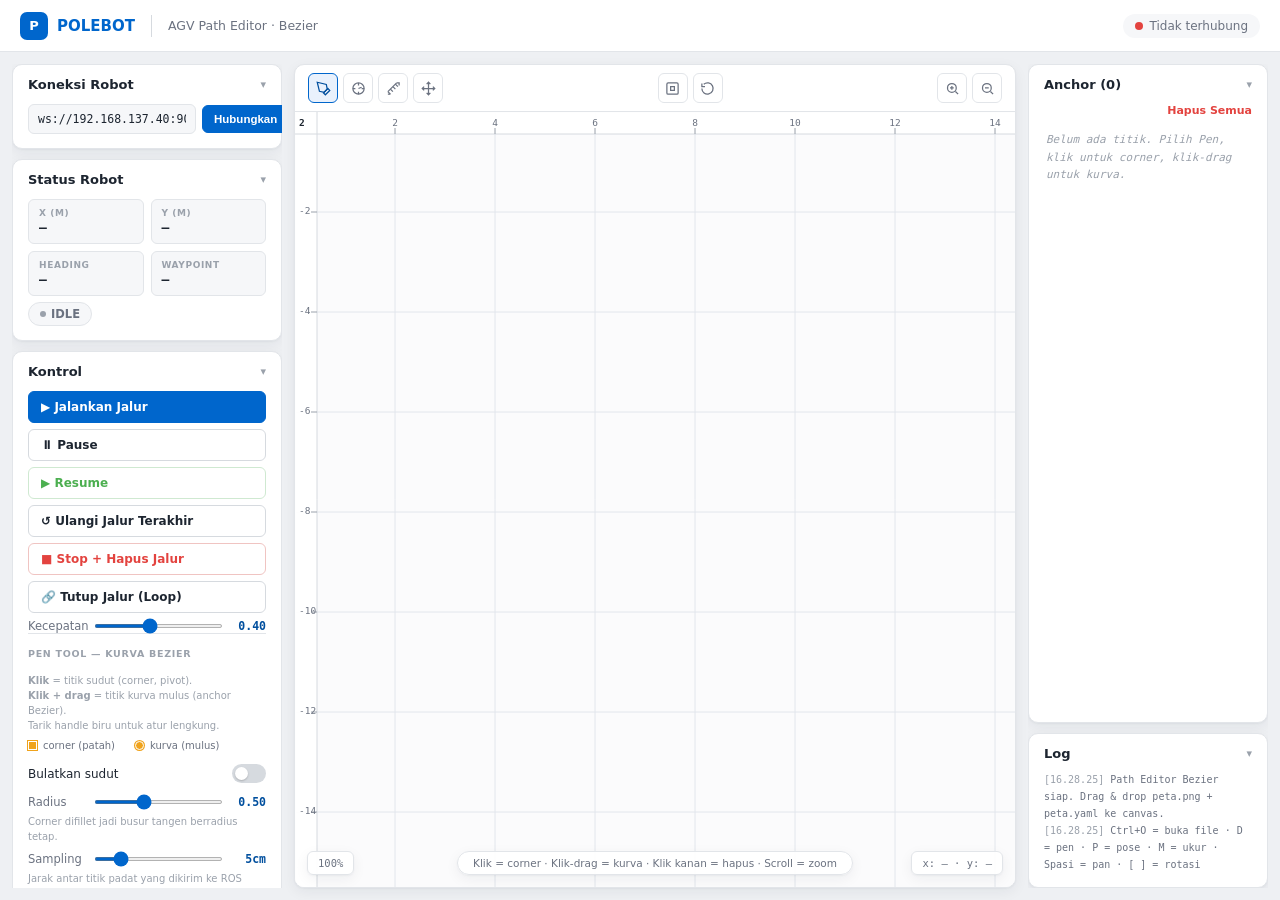
<file: index.html>
<!DOCTYPE html>
<html lang="id">

<head>
  <script src="https://static.robotwebtools.org/roslibjs/current/roslib.min.js"></script>
  <meta charset="UTF-8">
  <meta name="viewport" content="width=device-width, initial-scale=1.0">
  <title>Polebot AGV — Path Editor (Bezier)</title>
  <link rel="stylesheet" href="css/style.css">
</head>

<body>
  <header>
    <div class="logo">
      <div class="logo-icon">P</div>POLEBOT
    </div>
    <div class="hdiv"></div>
    <div class="htitle">AGV Path Editor · Bezier</div>
    <div class="ws-status">
      <div class="ws-dot" id="wsDot"></div><span id="wsLabel">Tidak terhubung</span>
    </div>
  </header>
  <div class="layout">
    <aside class="sidebar">
      <div class="card" id="cConn">
        <div class="ch" onclick="tc('cConn')">
          <h3>Koneksi Robot</h3><span class="cv">▾</span>
        </div>
        <div class="cb">
          <div class="ir">
            <input type="text" id="wsUrl" value="ws://192.168.137.40:9090" placeholder="ws://jetson-ip:9090">
            <button onclick="toggleConn()">Hubungkan</button>
          </div>
        </div>
      </div>
      <div class="card" id="cStatus">
        <div class="ch" onclick="tc('cStatus')">
          <h3>Status Robot</h3><span class="cv">▾</span>
        </div>
        <div class="cb">
          <div class="msg">
            <div class="ms">
              <div class="l">X (m)</div>
              <div class="v" id="sX">—</div>
            </div>
            <div class="ms">
              <div class="l">Y (m)</div>
              <div class="v" id="sY">—</div>
            </div>
            <div class="ms">
              <div class="l">Heading</div>
              <div class="v" id="sH">—</div>
            </div>
            <div class="ms">
              <div class="l">Waypoint</div>
              <div class="v" id="sW">—</div>
            </div>
          </div>
          <span class="pill" id="sBadge"><span class="d"></span>IDLE</span>
          <div class="ht" id="sPhase" style="display:none;margin-top:6px;font-weight:600;color:var(--blue-dk)"></div>
          <div class="obs" id="obsWarn">⚠ Obstacle</div>
        </div>
      </div>
      <div class="card" id="cCtrl">
        <div class="ch" onclick="tc('cCtrl')">
          <h3>Kontrol</h3><span class="cv">▾</span>
        </div>
        <div class="cb">
          <button class="btn pri" onclick="sendPath()">▶ Jalankan Jalur</button>
          <button class="btn" onclick="cmd('pause')">⏸ Pause</button>
          <button class="btn suc" onclick="cmd('resume')">▶ Resume</button>
          <button class="btn" onclick="cmd('rerun')">↺ Ulangi Jalur Terakhir</button>
          <button class="btn dan" onclick="cmd('stop')">■ Stop + Hapus Jalur</button>
          <button class="btn" onclick="closeLoop()">🔗 Tutup Jalur (Loop)</button>
          <div class="fr">
            <label>Kecepatan</label>
            <input type="range" id="spd" min="0.1" max="0.8" step="0.05" value="0.40" oninput="onSpd(this.value)">
            <span class="fv" id="spdV">0.40</span>
          </div>
          <div class="sd">
            <div class="sl">Pen Tool — Kurva Bezier</div>
            <div class="ht" style="padding:8px 0 2px;"><b>Klik</b> = titik sudut (corner, pivot).<br><b>Klik + drag</b>
              = titik kurva mulus (anchor Bezier).<br>Tarik handle biru untuk atur lengkung.</div>
            <div class="legend"><span class="lg-sq"></span>corner (patah)<span style="width:8px"></span><span
                class="lg-ci"></span>kurva (mulus)</div>
            <div class="tr" style="margin-top:6px"><label>Bulatkan sudut</label><label class="tog"><input
                  type="checkbox" id="tgRound" onchange="onCornerRound(this.checked)"><span class="ts"></span></label>
            </div>
            <div class="fr">
              <label>Radius</label>
              <input type="range" id="crad" min="0.2" max="1.0" step="0.05" value="0.50"
                oninput="onCornerRadius(this.value)">
              <span class="fv" id="cradV">0.50</span>
            </div>
            <div class="ht">Corner difillet jadi busur tangen berradius tetap.</div>
            <div class="fr" style="margin-top:8px">
              <label>Sampling</label>
              <input type="range" id="smp" min="0.02" max="0.20" step="0.01" value="0.05" oninput="onSmp(this.value)">
              <span class="fv" id="smpV">5cm</span>
            </div>
            <div class="ht">Jarak antar titik padat yang dikirim ke ROS untuk perhitungan CTE.</div>
          </div>
        </div>
      </div>
      <div class="card" id="cView">
        <div class="ch" onclick="tc('cView')">
          <h3>Tampilan</h3><span class="cv">▾</span>
        </div>
        <div class="cb">
          <div class="tr"><label>Scan Lidar</label><label class="tog"><input type="checkbox" id="tgL" checked
                onchange="draw()"><span class="ts"></span></label></div>
          <div class="tr"><label>Digital Twin</label><label class="tog"><input type="checkbox" id="tgR" checked
                onchange="draw()"><span class="ts"></span></label></div>
          <div class="tr"><label>Jalur</label><label class="tog"><input type="checkbox" id="tgP" checked
                onchange="draw()"><span class="ts"></span></label></div>
          <div class="tr"><label>Anchor &amp; Handle</label><label class="tog"><input type="checkbox" id="tgW" checked
                onchange="draw()"><span class="ts"></span></label></div>
          <div class="tr"><label>Grid &amp; Skala</label><label class="tog"><input type="checkbox" id="tgG" checked
                onchange="draw()"><span class="ts"></span></label></div>
          <div class="tr"><label>Ruler Tepi</label><label class="tog"><input type="checkbox" id="tgRl" checked
                onchange="draw()"><span class="ts"></span></label></div>
          <div class="sd" style="margin-top:6px">
            <div class="sl">Rotasi Peta</div>
            <div class="fr">
              <label>Sudut</label>
              <input type="range" id="rot" min="0" max="359" step="1" value="0" oninput="onRot(this.value)">
              <span class="fv" id="rotV">0°</span>
            </div>
            <div style="display:flex;gap:6px;margin-top:7px">
              <button class="btn" style="margin-bottom:0;flex:1;justify-content:center" onclick="rotStep(-90)">⟲
                -90°</button>
              <button class="btn" style="margin-bottom:0;flex:1;justify-content:center" onclick="rotStep(90)">⟳
                +90°</button>
            </div>
            <button class="btn" style="margin-top:6px" onclick="rotReset()">↺ Reset Rotasi</button>
          </div>
        </div>
      </div>
    </aside>
    <div class="viewer">
      <div class="vtop">
        <div class="tg">
          <button class="ib act" id="tDraw" onclick="setTool('pen')" title="Pen Tool (Bezier)">
            <svg viewBox="0 0 24 24" fill="none" stroke="currentColor" stroke-width="2">
              <path d="M12 19l7-7 3 3-7 7-3-3z" />
              <path d="M18 13l-1.5-7.5L2 2l3.5 14.5L13 18l5-5z" />
            </svg>
          </button>
          <button class="ib" id="tPose" onclick="setTool('pose')" title="2D Pose Estimate">
            <svg viewBox="0 0 24 24" fill="none" stroke="currentColor" stroke-width="2">
              <circle cx="12" cy="12" r="9" />
              <path d="M12 3v4M12 17v4M3 12h4M17 12h4" />
              <path d="M12 12l5-2" />
            </svg>
          </button>
          <button class="ib" id="tMeas" onclick="setTool('measure')" title="Ukur Jarak &amp; Sudut">
            <svg viewBox="0 0 24 24" fill="none" stroke="currentColor" stroke-width="2">
              <path d="M3 17L17 3" />
              <path d="M7 21l-4-4M11 17l-4-4M15 13l-4-4M19 9l-4-4" />
              <path d="M3 21h4M17 3h4v4" />
            </svg>
          </button>
          <button class="ib" id="tPan" onclick="setTool('pan')" title="Geser Peta">
            <svg viewBox="0 0 24 24" fill="none" stroke="currentColor" stroke-width="2">
              <path d="M5 9l-3 3 3 3M9 5l3-3 3 3M15 19l-3 3-3-3M19 9l3 3-3 3M2 12h20M12 2v20" />
            </svg>
          </button>
        </div>
        <div class="tg c">
          <button class="ib" onclick="resetView()" title="Reset View">
            <svg viewBox="0 0 24 24" fill="none" stroke="currentColor" stroke-width="2">
              <rect x="3" y="3" width="18" height="18" rx="2" />
              <path d="M9 9h6v6H9z" />
            </svg>
          </button>
          <button class="ib" onclick="undoLast()" title="Undo">
            <svg viewBox="0 0 24 24" fill="none" stroke="currentColor" stroke-width="2">
              <path d="M3 12a9 9 0 1 0 3-6.7" />
              <path d="M3 4v5h5" />
            </svg>
          </button>
        </div>
        <div class="tg">
          <button class="ib" onclick="zoomStep(1)" title="Zoom In">
            <svg viewBox="0 0 24 24" fill="none" stroke="currentColor" stroke-width="2">
              <circle cx="11" cy="11" r="7" />
              <path d="M21 21l-4.3-4.3M11 8v6M8 11h6" />
            </svg>
          </button>
          <button class="ib" onclick="zoomStep(-1)" title="Zoom Out">
            <svg viewBox="0 0 24 24" fill="none" stroke="currentColor" stroke-width="2">
              <circle cx="11" cy="11" r="7" />
              <path d="M21 21l-4.3-4.3M8 11h6" />
            </svg>
          </button>
        </div>
      </div>
      <div class="cw" id="cw">
        <canvas id="cv"></canvas>
        <div class="frd" id="frd"></div>
        <div class="hint" id="hint">Klik = corner · Klik-drag = kurva · Klik kanan = hapus · Scroll = zoom</div>
        <div class="coord" id="coord">x: — · y: —</div>
        <div class="zoom" id="zd">100%</div>
      </div>
    </div>
    <aside class="sidebar right">
      <div class="card" id="cWp" style="display:flex;flex-direction:column;flex:1;min-height:0">
        <div class="ch" onclick="tc('cWp')">
          <h3>Anchor (<span id="wpN">0</span>)</h3><span class="cv">▾</span>
        </div>
        <div class="cb" style="overflow-y:auto">
          <div style="display:flex;justify-content:flex-end;margin-bottom:7px">
            <span style="font-size:11px;color:var(--red);cursor:pointer;font-weight:600" onclick="clearAll()">Hapus
              Semua</span>
          </div>
          <div class="wl" id="wpL">
            <div class="we">Belum ada titik. Pilih Pen, klik untuk corner, klik-drag untuk kurva.</div>
          </div>
        </div>
      </div>
      <div class="card" id="cLog">
        <div class="ch" onclick="tc('cLog')">
          <h3>Log</h3><span class="cv">▾</span>
        </div>
        <div class="cb">
          <div class="lb" id="lb"></div>
        </div>
      </div>
    </aside>
  </div>

  <script type="module" src="js/main.js"></script>
</body>

</html>
</file>
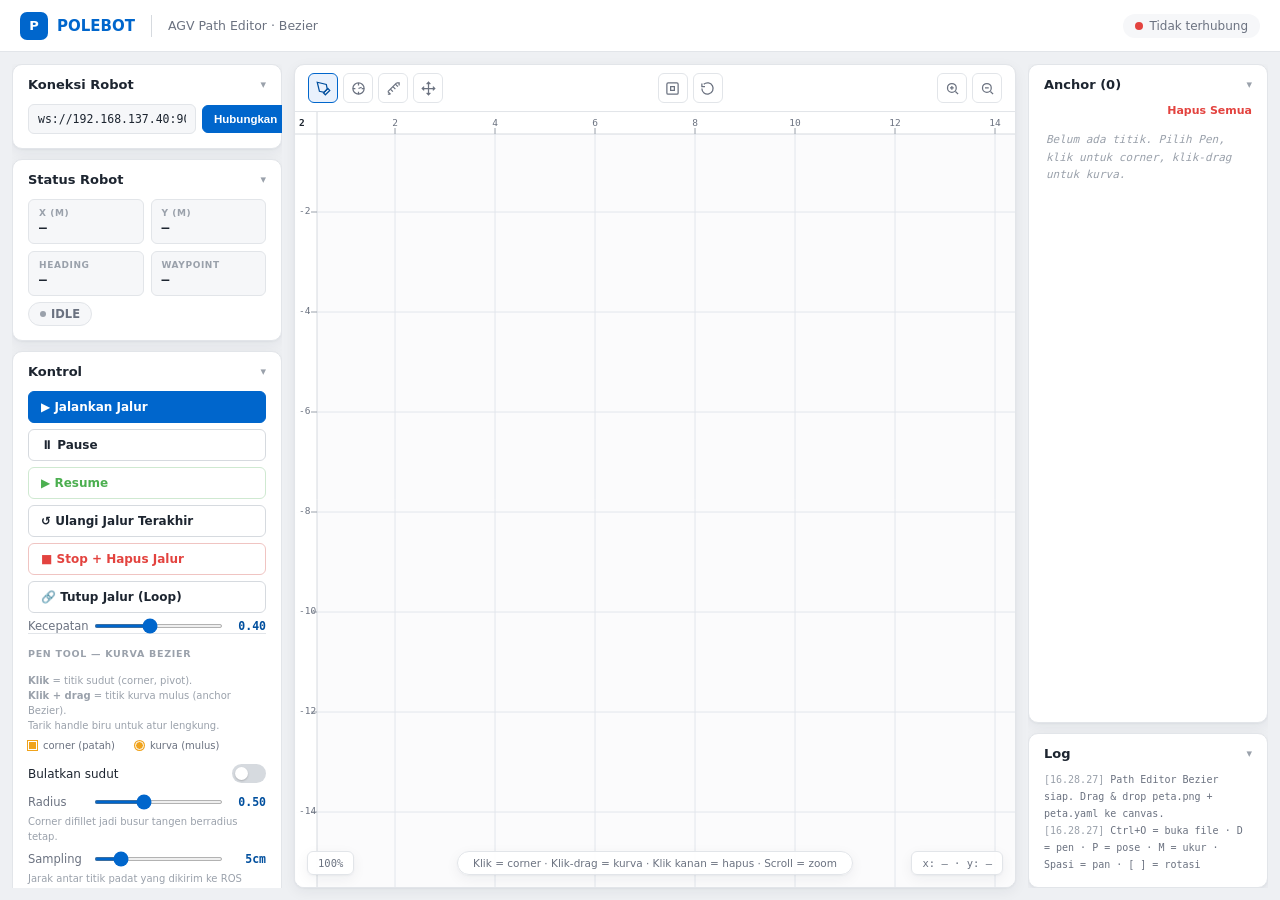
<file: web_gui.html>
<!DOCTYPE html>
<html lang="id">

<head>
  <script src="https://static.robotwebtools.org/roslibjs/current/roslib.min.js"></script>
  <meta charset="UTF-8">
  <meta name="viewport" content="width=device-width, initial-scale=1.0">
  <title>Polebot AGV — Path Editor (Bezier)</title>
  <style>
    :root {
      --page-bg: #eef0f3;
      --surface: #fff;
      --surface-2: #f6f7f9;
      --border: #e2e5e9;
      --border-strong: #d6dadf;
      --ink: #1d2530;
      --ink-dim: #6b7280;
      --ink-faint: #9aa1ab;
      --blue: #0066cc;
      --blue-dk: #004f9e;
      --handle: #4f8ef0;
      --accent: #f0a31c;
      --green: #4caf50;
      --red: #e3433f;
      --font: 'Segoe UI', system-ui, sans-serif;
      --mono: 'Consolas', monospace;
      --r: 10px;
      --rs: 6px;
      --sh: 0 1px 2px rgba(20, 30, 45, .04), 0 4px 14px rgba(20, 30, 45, .06);
    }

    * {
      box-sizing: border-box;
      margin: 0;
      padding: 0
    }

    body {
      background: var(--page-bg);
      color: var(--ink);
      font-family: var(--font);
      height: 100vh;
      display: flex;
      flex-direction: column;
      overflow: hidden;
      font-size: 14px
    }

    header {
      display: flex;
      align-items: center;
      gap: 16px;
      padding: 0 20px;
      height: 52px;
      background: var(--surface);
      border-bottom: 1px solid var(--border);
      flex-shrink: 0
    }

    .logo {
      display: flex;
      align-items: center;
      gap: 9px;
      font-size: 15px;
      font-weight: 700;
      color: var(--blue)
    }

    .logo-icon {
      width: 28px;
      height: 28px;
      background: var(--blue);
      border-radius: 7px;
      display: flex;
      align-items: center;
      justify-content: center;
      color: #fff;
      font-size: 13px;
      font-weight: 800
    }

    .hdiv {
      width: 1px;
      height: 22px;
      background: var(--border-strong)
    }

    .htitle {
      font-size: 12.5px;
      color: var(--ink-dim);
      font-weight: 500
    }

    .ws-status {
      display: flex;
      align-items: center;
      gap: 7px;
      font-size: 12px;
      color: var(--ink-dim);
      margin-left: auto;
      padding: 5px 12px;
      background: var(--surface-2);
      border-radius: 20px
    }

    .ws-dot {
      width: 8px;
      height: 8px;
      border-radius: 50%;
      background: var(--red);
      transition: background .25s
    }

    .ws-dot.on {
      background: var(--green)
    }

    .layout {
      display: flex;
      flex: 1;
      overflow: hidden;
      gap: 12px;
      padding: 12px
    }

    .sidebar {
      width: 270px;
      display: flex;
      flex-direction: column;
      flex-shrink: 0;
      overflow-y: auto;
      gap: 10px
    }

    .sidebar.right {
      width: 240px
    }

    .card {
      background: var(--surface);
      border-radius: var(--r);
      box-shadow: var(--sh);
      border: 1px solid var(--border);
      flex-shrink: 0
    }

    .ch {
      display: flex;
      align-items: center;
      justify-content: space-between;
      padding: 12px 15px;
      cursor: pointer;
      user-select: none
    }

    .ch h3 {
      font-size: 13px;
      font-weight: 600
    }

    .cv {
      color: var(--ink-faint);
      font-size: 11px;
      transition: transform .2s
    }

    .card.col .cv {
      transform: rotate(180deg)
    }

    .cb {
      padding: 0 15px 14px
    }

    .card.col .cb {
      display: none
    }

    .msg {
      display: grid;
      grid-template-columns: 1fr 1fr;
      gap: 7px;
      margin-bottom: 6px
    }

    .ms {
      background: var(--surface-2);
      border: 1px solid var(--border);
      border-radius: var(--rs);
      padding: 8px 10px
    }

    .ms .l {
      font-size: 9px;
      color: var(--ink-faint);
      text-transform: uppercase;
      letter-spacing: .6px;
      font-weight: 600
    }

    .ms .v {
      font-family: var(--mono);
      font-size: 13px;
      color: var(--ink);
      margin-top: 2px;
      font-weight: 600
    }

    .pill {
      display: inline-flex;
      align-items: center;
      gap: 5px;
      padding: 4px 11px;
      border-radius: 20px;
      font-size: 11.5px;
      font-weight: 700;
      background: var(--surface-2);
      color: var(--ink-dim);
      border: 1px solid var(--border)
    }

    .pill .d {
      width: 6px;
      height: 6px;
      border-radius: 50%;
      background: var(--ink-faint)
    }

    .pill.RUNNING {
      background: #eaf7eb;
      color: #2e7d32;
      border-color: #cfe9d1
    }

    .pill.RUNNING .d {
      background: var(--green)
    }

    .pill.STOPPED {
      background: #fdecec;
      color: #c0392b;
      border-color: #f5d0cf
    }

    .pill.STOPPED .d {
      background: var(--red)
    }

    .pill.PAUSED {
      background: #fef6e7;
      color: #b6790a;
      border-color: #f6e3b8
    }

    .pill.PAUSED .d {
      background: var(--accent)
    }

    .pill.DONE {
      background: #e9f1fc;
      color: var(--blue-dk);
      border-color: #cfe0f5
    }

    .pill.DONE .d {
      background: var(--blue)
    }

    .obs {
      display: none;
      align-items: center;
      gap: 7px;
      margin-top: 8px;
      padding: 7px 10px;
      background: #fdecec;
      border: 1px solid #f5d0cf;
      border-radius: var(--rs);
      color: #c0392b;
      font-size: 11.5px;
      font-weight: 700
    }

    .btn {
      width: 100%;
      padding: 8px 12px;
      border: 1px solid var(--border-strong);
      border-radius: var(--rs);
      background: var(--surface);
      color: var(--ink);
      font-size: 12px;
      font-family: var(--font);
      font-weight: 600;
      cursor: pointer;
      text-align: left;
      transition: background .15s;
      margin-bottom: 6px;
      display: flex;
      align-items: center;
      gap: 8px
    }

    .btn:hover {
      background: var(--surface-2)
    }

    .btn:active {
      transform: translateY(1px)
    }

    .btn.pri {
      background: var(--blue);
      color: #fff;
      border-color: var(--blue)
    }

    .btn.pri:hover {
      background: var(--blue-dk)
    }

    .btn.dan {
      color: var(--red);
      border-color: #f0c4c2
    }

    .btn.dan:hover {
      background: #fdecec
    }

    .btn.suc {
      color: var(--green);
      border-color: #cfe9d1
    }

    .btn.suc:hover {
      background: #eaf7eb
    }

    .fr {
      display: flex;
      align-items: center;
      gap: 8px;
      margin-top: 5px
    }

    .fr label {
      font-size: 11.5px;
      color: var(--ink-dim);
      white-space: nowrap;
      min-width: 58px
    }

    .fr input[type=range] {
      flex: 1;
      accent-color: var(--blue);
      height: 4px
    }

    .fv {
      font-family: var(--mono);
      font-size: 11.5px;
      color: var(--blue-dk);
      width: 38px;
      text-align: right;
      font-weight: 600
    }

    .ir {
      display: flex;
      gap: 6px;
      align-items: center
    }

    .ir input {
      flex: 1;
      background: var(--surface-2);
      border: 1px solid var(--border);
      border-radius: var(--rs);
      padding: 7px 9px;
      color: var(--ink);
      font-family: var(--mono);
      font-size: 11.5px;
      outline: none
    }

    .ir input:focus {
      border-color: var(--blue)
    }

    .ir button {
      padding: 7px 11px;
      background: var(--blue);
      border: 1px solid var(--blue);
      border-radius: var(--rs);
      color: #fff;
      font-size: 11.5px;
      font-weight: 600;
      cursor: pointer
    }

    .ir button:hover {
      background: var(--blue-dk)
    }

    .sl {
      font-size: 9.5px;
      font-weight: 700;
      letter-spacing: .7px;
      text-transform: uppercase;
      color: var(--ink-faint);
      margin: 12px 0 6px
    }

    .sd {
      border-top: 1px solid var(--border);
      padding-top: 2px
    }

    .ht {
      font-size: 10px;
      color: var(--ink-faint);
      margin-top: 5px;
      line-height: 1.5
    }

    .legend {
      display: flex;
      align-items: center;
      gap: 6px;
      font-size: 10px;
      color: var(--ink-dim);
      margin-top: 5px
    }

    .lg-sq {
      width: 9px;
      height: 9px;
      background: var(--accent);
      border: 1px solid #fff;
      box-shadow: 0 0 0 1px var(--accent)
    }

    .lg-ci {
      width: 9px;
      height: 9px;
      border-radius: 50%;
      background: var(--accent);
      border: 1px solid #fff;
      box-shadow: 0 0 0 1px var(--accent)
    }

    .tr {
      display: flex;
      align-items: center;
      justify-content: space-between;
      padding: 7px 0
    }

    .tr label {
      font-size: 12px;
      color: var(--ink)
    }

    .tog {
      position: relative;
      width: 34px;
      height: 19px;
      flex-shrink: 0
    }

    .tog input {
      opacity: 0;
      width: 0;
      height: 0
    }

    .ts {
      position: absolute;
      inset: 0;
      background: var(--border-strong);
      border-radius: 19px;
      cursor: pointer;
      transition: .2s
    }

    .ts:before {
      content: '';
      position: absolute;
      width: 13px;
      height: 13px;
      border-radius: 50%;
      background: #fff;
      top: 3px;
      left: 3px;
      transition: .2s;
      box-shadow: 0 1px 2px rgba(0, 0, 0, .2)
    }

    .tog input:checked+.ts {
      background: var(--blue)
    }

    .tog input:checked+.ts:before {
      transform: translateX(15px)
    }

    .wl {
      max-height: 160px;
      overflow-y: auto;
      font-family: var(--mono);
      font-size: 10.5px
    }

    .wi {
      display: flex;
      align-items: center;
      gap: 7px;
      padding: 5px 7px;
      border-radius: var(--rs);
      transition: background .1s
    }

    .wi:hover {
      background: var(--surface-2)
    }

    .wi.act {
      color: var(--blue-dk);
      font-weight: 600
    }

    .wn {
      width: 19px;
      height: 19px;
      border-radius: 50%;
      background: var(--surface-2);
      color: var(--ink-dim);
      display: flex;
      align-items: center;
      justify-content: center;
      font-size: 9px;
      font-weight: 700;
      flex-shrink: 0
    }

    .wc {
      color: var(--ink-dim)
    }

    .wd {
      margin-left: auto;
      cursor: pointer;
      color: var(--ink-faint);
      opacity: 0;
      font-size: 12px;
      padding: 0 3px
    }

    .wi:hover .wd {
      opacity: 1
    }

    .wd:hover {
      color: var(--red)
    }

    .we {
      color: var(--ink-faint);
      font-size: 11px;
      font-style: italic;
      padding: 7px 2px;
      line-height: 1.6
    }

    .lb {
      font-family: var(--mono);
      font-size: 10px;
      max-height: 100px;
      overflow-y: auto;
      line-height: 1.7
    }

    .lb .ok {
      color: #2e7d32
    }

    .lb .er {
      color: #c0392b
    }

    .lb .in {
      color: var(--ink-dim)
    }

    .lts {
      color: var(--ink-faint)
    }

    .viewer {
      flex: 1;
      display: flex;
      flex-direction: column;
      background: var(--surface);
      border-radius: var(--r);
      box-shadow: var(--sh);
      border: 1px solid var(--border);
      overflow: hidden
    }

    .vtop {
      display: flex;
      align-items: center;
      padding: 8px 13px;
      border-bottom: 1px solid var(--border);
      gap: 7px;
      flex-shrink: 0
    }

    .tg {
      display: flex;
      gap: 5px
    }

    .tg.c {
      margin: 0 auto
    }

    .ib {
      width: 30px;
      height: 30px;
      border-radius: 6px;
      border: 1px solid var(--border);
      background: var(--surface);
      color: var(--ink-dim);
      cursor: pointer;
      display: flex;
      align-items: center;
      justify-content: center;
      transition: background .15s, color .15s, border-color .15s
    }

    .ib svg {
      width: 15px;
      height: 15px
    }

    .ib:hover {
      background: var(--surface-2);
      color: var(--ink)
    }

    .ib.act {
      background: #e9f1fc;
      border-color: var(--blue);
      color: var(--blue-dk)
    }

    .ib.pose.act {
      background: #eef4fd;
      border-color: #4f8ef0;
      color: #4f8ef0;
      animation: pb 1.4s infinite
    }

    @keyframes pb {

      0%,
      100% {
        box-shadow: 0 0 0 0 rgba(79, 142, 240, .35)
      }

      50% {
        box-shadow: 0 0 0 5px rgba(79, 142, 240, 0)
      }
    }

    .cw {
      flex: 1;
      position: relative;
      overflow: hidden;
      background: #fbfbfc
    }

    canvas {
      display: block;
      width: 100%;
      height: 100%;
      cursor: crosshair
    }

    .frd {
      position: absolute;
      top: 12px;
      left: 50%;
      transform: translateX(-50%);
      background: rgba(255, 255, 255, .94);
      border: 1px solid var(--border);
      border-radius: var(--rs);
      padding: 6px 14px;
      font-size: 11.5px;
      color: var(--ink-dim);
      pointer-events: none;
      box-shadow: var(--sh);
      display: none;
      font-family: var(--mono)
    }

    .hint {
      position: absolute;
      bottom: 12px;
      left: 50%;
      transform: translateX(-50%);
      background: rgba(255, 255, 255, .94);
      border: 1px solid var(--border);
      border-radius: 20px;
      padding: 5px 15px;
      font-size: 10.5px;
      color: var(--ink-dim);
      pointer-events: none;
      box-shadow: var(--sh);
      white-space: nowrap
    }

    .coord {
      position: absolute;
      bottom: 12px;
      right: 12px;
      background: rgba(255, 255, 255, .94);
      border: 1px solid var(--border);
      border-radius: var(--rs);
      padding: 5px 10px;
      box-shadow: var(--sh);
      font-family: var(--mono);
      font-size: 10.5px;
      color: var(--ink-dim);
      pointer-events: none
    }

    .zoom {
      position: absolute;
      bottom: 12px;
      left: 12px;
      background: rgba(255, 255, 255, .94);
      border: 1px solid var(--border);
      border-radius: var(--rs);
      padding: 5px 10px;
      box-shadow: var(--sh);
      font-family: var(--mono);
      font-size: 10.5px;
      color: var(--ink-dim);
      pointer-events: none
    }
  </style>
</head>

<body>
  <header>
    <div class="logo">
      <div class="logo-icon">P</div>POLEBOT
    </div>
    <div class="hdiv"></div>
    <div class="htitle">AGV Path Editor · Bezier</div>
    <div class="ws-status">
      <div class="ws-dot" id="wsDot"></div><span id="wsLabel">Tidak terhubung</span>
    </div>
  </header>
  <div class="layout">
    <aside class="sidebar">
      <div class="card" id="cConn">
        <div class="ch" onclick="tc('cConn')">
          <h3>Koneksi Robot</h3><span class="cv">▾</span>
        </div>
        <div class="cb">
          <div class="ir">
            <input type="text" id="wsUrl" value="ws://192.168.137.40:9090" placeholder="ws://jetson-ip:9090">
            <button onclick="toggleConn()">Hubungkan</button>
          </div>
        </div>
      </div>
      <div class="card" id="cStatus">
        <div class="ch" onclick="tc('cStatus')">
          <h3>Status Robot</h3><span class="cv">▾</span>
        </div>
        <div class="cb">
          <div class="msg">
            <div class="ms">
              <div class="l">X (m)</div>
              <div class="v" id="sX">—</div>
            </div>
            <div class="ms">
              <div class="l">Y (m)</div>
              <div class="v" id="sY">—</div>
            </div>
            <div class="ms">
              <div class="l">Heading</div>
              <div class="v" id="sH">—</div>
            </div>
            <div class="ms">
              <div class="l">Waypoint</div>
              <div class="v" id="sW">—</div>
            </div>
          </div>
          <span class="pill" id="sBadge"><span class="d"></span>IDLE</span>
          <div class="ht" id="sPhase" style="display:none;margin-top:6px;font-weight:600;color:var(--blue-dk)"></div>
          <div class="obs" id="obsWarn">⚠ Obstacle</div>
        </div>
      </div>
      <div class="card" id="cCtrl">
        <div class="ch" onclick="tc('cCtrl')">
          <h3>Kontrol</h3><span class="cv">▾</span>
        </div>
        <div class="cb">
          <button class="btn pri" onclick="sendPath()">▶ Jalankan Jalur</button>
          <button class="btn" onclick="cmd('pause')">⏸ Pause</button>
          <button class="btn suc" onclick="cmd('resume')">▶ Resume</button>
          <button class="btn" onclick="cmd('rerun')">↺ Ulangi Jalur Terakhir</button>
          <button class="btn dan" onclick="cmd('stop')">■ Stop + Hapus Jalur</button>
          <button class="btn" onclick="closeLoop()">🔗 Tutup Jalur (Loop)</button>
          <div class="fr">
            <label>Kecepatan</label>
            <input type="range" id="spd" min="0.1" max="0.8" step="0.05" value="0.40" oninput="onSpd(this.value)">
            <span class="fv" id="spdV">0.40</span>
          </div>
          <div class="sd">
            <div class="sl">Pen Tool — Kurva Bezier</div>
            <div class="ht" style="padding:8px 0 2px;"><b>Klik</b> = titik sudut (corner, pivot).<br><b>Klik + drag</b>
              = titik kurva mulus (anchor Bezier).<br>Tarik handle biru untuk atur lengkung.</div>
            <div class="legend"><span class="lg-sq"></span>corner (patah)<span style="width:8px"></span><span
                class="lg-ci"></span>kurva (mulus)</div>
            <div class="tr" style="margin-top:6px"><label>Bulatkan sudut</label><label class="tog"><input
                  type="checkbox" id="tgRound" onchange="onCornerRound(this.checked)"><span class="ts"></span></label>
            </div>
            <div class="fr">
              <label>Radius</label>
              <input type="range" id="crad" min="0.2" max="1.0" step="0.05" value="0.50"
                oninput="onCornerRadius(this.value)">
              <span class="fv" id="cradV">0.50</span>
            </div>
            <div class="ht">Corner difillet jadi busur tangen berradius tetap.</div>
            <div class="fr" style="margin-top:8px">
              <label>Sampling</label>
              <input type="range" id="smp" min="0.02" max="0.20" step="0.01" value="0.05" oninput="onSmp(this.value)">
              <span class="fv" id="smpV">5cm</span>
            </div>
            <div class="ht">Jarak antar titik padat yang dikirim ke ROS untuk perhitungan CTE.</div>
          </div>
        </div>
      </div>
      <div class="card" id="cView">
        <div class="ch" onclick="tc('cView')">
          <h3>Tampilan</h3><span class="cv">▾</span>
        </div>
        <div class="cb">
          <div class="tr"><label>Scan Lidar</label><label class="tog"><input type="checkbox" id="tgL" checked
                onchange="draw()"><span class="ts"></span></label></div>
          <div class="tr"><label>Digital Twin</label><label class="tog"><input type="checkbox" id="tgR" checked
                onchange="draw()"><span class="ts"></span></label></div>
          <div class="tr"><label>Jalur</label><label class="tog"><input type="checkbox" id="tgP" checked
                onchange="draw()"><span class="ts"></span></label></div>
          <div class="tr"><label>Anchor &amp; Handle</label><label class="tog"><input type="checkbox" id="tgW" checked
                onchange="draw()"><span class="ts"></span></label></div>
          <div class="tr"><label>Grid &amp; Skala</label><label class="tog"><input type="checkbox" id="tgG" checked
                onchange="draw()"><span class="ts"></span></label></div>
          <div class="tr"><label>Ruler Tepi</label><label class="tog"><input type="checkbox" id="tgRl" checked
                onchange="draw()"><span class="ts"></span></label></div>
          <div class="sd" style="margin-top:6px">
            <div class="sl">Rotasi Peta</div>
            <div class="fr">
              <label>Sudut</label>
              <input type="range" id="rot" min="0" max="359" step="1" value="0" oninput="onRot(this.value)">
              <span class="fv" id="rotV">0°</span>
            </div>
            <div style="display:flex;gap:6px;margin-top:7px">
              <button class="btn" style="margin-bottom:0;flex:1;justify-content:center" onclick="rotStep(-90)">⟲
                -90°</button>
              <button class="btn" style="margin-bottom:0;flex:1;justify-content:center" onclick="rotStep(90)">⟳
                +90°</button>
            </div>
            <button class="btn" style="margin-top:6px" onclick="rotReset()">↺ Reset Rotasi</button>
          </div>
        </div>
      </div>
    </aside>
    <div class="viewer">
      <div class="vtop">
        <div class="tg">
          <button class="ib act" id="tDraw" onclick="setTool('pen')" title="Pen Tool (Bezier)">
            <svg viewBox="0 0 24 24" fill="none" stroke="currentColor" stroke-width="2">
              <path d="M12 19l7-7 3 3-7 7-3-3z" />
              <path d="M18 13l-1.5-7.5L2 2l3.5 14.5L13 18l5-5z" />
            </svg>
          </button>
          <button class="ib" id="tPose" onclick="setTool('pose')" title="2D Pose Estimate">
            <svg viewBox="0 0 24 24" fill="none" stroke="currentColor" stroke-width="2">
              <circle cx="12" cy="12" r="9" />
              <path d="M12 3v4M12 17v4M3 12h4M17 12h4" />
              <path d="M12 12l5-2" />
            </svg>
          </button>
          <button class="ib" id="tMeas" onclick="setTool('measure')" title="Ukur Jarak &amp; Sudut">
            <svg viewBox="0 0 24 24" fill="none" stroke="currentColor" stroke-width="2">
              <path d="M3 17L17 3" />
              <path d="M7 21l-4-4M11 17l-4-4M15 13l-4-4M19 9l-4-4" />
              <path d="M3 21h4M17 3h4v4" />
            </svg>
          </button>
          <button class="ib" id="tPan" onclick="setTool('pan')" title="Geser Peta">
            <svg viewBox="0 0 24 24" fill="none" stroke="currentColor" stroke-width="2">
              <path d="M5 9l-3 3 3 3M9 5l3-3 3 3M15 19l-3 3-3-3M19 9l3 3-3 3M2 12h20M12 2v20" />
            </svg>
          </button>
        </div>
        <div class="tg c">
          <button class="ib" onclick="resetView()" title="Reset View">
            <svg viewBox="0 0 24 24" fill="none" stroke="currentColor" stroke-width="2">
              <rect x="3" y="3" width="18" height="18" rx="2" />
              <path d="M9 9h6v6H9z" />
            </svg>
          </button>
          <button class="ib" onclick="undoLast()" title="Undo">
            <svg viewBox="0 0 24 24" fill="none" stroke="currentColor" stroke-width="2">
              <path d="M3 12a9 9 0 1 0 3-6.7" />
              <path d="M3 4v5h5" />
            </svg>
          </button>
        </div>
        <div class="tg">
          <button class="ib" onclick="zoomStep(1)" title="Zoom In">
            <svg viewBox="0 0 24 24" fill="none" stroke="currentColor" stroke-width="2">
              <circle cx="11" cy="11" r="7" />
              <path d="M21 21l-4.3-4.3M11 8v6M8 11h6" />
            </svg>
          </button>
          <button class="ib" onclick="zoomStep(-1)" title="Zoom Out">
            <svg viewBox="0 0 24 24" fill="none" stroke="currentColor" stroke-width="2">
              <circle cx="11" cy="11" r="7" />
              <path d="M21 21l-4.3-4.3M8 11h6" />
            </svg>
          </button>
        </div>
      </div>
      <div class="cw" id="cw">
        <canvas id="cv"></canvas>
        <div class="frd" id="frd"></div>
        <div class="hint" id="hint">Klik = corner · Klik-drag = kurva · Klik kanan = hapus · Scroll = zoom</div>
        <div class="coord" id="coord">x: — · y: —</div>
        <div class="zoom" id="zd">100%</div>
      </div>
    </div>
    <aside class="sidebar right">
      <div class="card" id="cWp" style="display:flex;flex-direction:column;flex:1;min-height:0">
        <div class="ch" onclick="tc('cWp')">
          <h3>Anchor (<span id="wpN">0</span>)</h3><span class="cv">▾</span>
        </div>
        <div class="cb" style="overflow-y:auto">
          <div style="display:flex;justify-content:flex-end;margin-bottom:7px">
            <span style="font-size:11px;color:var(--red);cursor:pointer;font-weight:600" onclick="clearAll()">Hapus
              Semua</span>
          </div>
          <div class="wl" id="wpL">
            <div class="we">Belum ada titik. Pilih Pen, klik untuk corner, klik-drag untuk kurva.</div>
          </div>
        </div>
      </div>
      <div class="card" id="cLog">
        <div class="ch" onclick="tc('cLog')">
          <h3>Log</h3><span class="cv">▾</span>
        </div>
        <div class="cb">
          <div class="lb" id="lb"></div>
        </div>
      </div>
    </aside>
  </div>

  <script>
    // ── Konstanta fisik robot ───────────────────────────────────────────────
    const ROBOT_LEN_M = 0.25;
    const ROBOT_WIDTH_M = 0.24;

    // ── State global ───────────────────────────────────────────────────────
    let ws = null, tool = 'pen';
    let anchors = [];
    let robot = null, scan = [], scanT = 0;
    let mapImg = null, meta = null;
    let vx = 0, vy = 0, vs = 1, ts = 1;
    let pan = false, ps = { x: 0, y: 0 };
    let poseArr = null;
    let za = { x: 0, y: 0 }, zraf = null;
    let mapRot = 0;
    let measPts = [], measHover = null;
    let suppressNextClick = false;
    let poseSendLock = false;
    let penDrag = null;
    let sampleStepM = 0.05;
    let cornerRound = false;
    let cornerRadiusM = 0.50;

    // ── Pose offset (AMCL vs odometry) ────────────────────────────────────
    let poseOffset = null;   // {dyawDeg, dx, dy}
    let lastRawStatus = null;   // {x, y, yaw_deg} odometry mentah terakhir

    // Flag: bekukan updStatus agar tidak override posisi setelah drag pose
    let poseJustSet = false;
    let poseJustSetTimer = null;

    function applyOffset(rawX, rawY, rawYawDeg) {
      if (!poseOffset) return { x: rawX, y: rawY, yaw_deg: rawYawDeg };
      const rad = poseOffset.dyawDeg * Math.PI / 180;
      const rx = rawX * Math.cos(rad) - rawY * Math.sin(rad);
      const ry = rawX * Math.sin(rad) + rawY * Math.cos(rad);
      return { x: rx + poseOffset.dx, y: ry + poseOffset.dy, yaw_deg: rawYawDeg + poseOffset.dyawDeg };
    }
    function recomputeOffset(corrX, corrY, corrYawDeg) {
      if (!lastRawStatus) { poseOffset = null; return; }
      const dyawDeg = corrYawDeg - lastRawStatus.yaw_deg;
      const rad = dyawDeg * Math.PI / 180;
      const rx = lastRawStatus.x * Math.cos(rad) - lastRawStatus.y * Math.sin(rad);
      const ry = lastRawStatus.x * Math.sin(rad) + lastRawStatus.y * Math.cos(rad);
      poseOffset = { dyawDeg, dx: corrX - rx, dy: corrY - ry };
    }
    function inverseApplyOffset(mapX, mapY) {
      if (!poseOffset) return { x: mapX, y: mapY };
      const rx = mapX - poseOffset.dx;
      const ry = mapY - poseOffset.dy;
      const rad = -poseOffset.dyawDeg * Math.PI / 180;
      return { x: rx * Math.cos(rad) - ry * Math.sin(rad), y: rx * Math.sin(rad) + ry * Math.cos(rad) };
    }

    // ── Canvas element ─────────────────────────────────────────────────────
    const cvEl = document.getElementById('cv');
    const ctx = cvEl.getContext('2d');

    // ── Coord transforms ──────────────────────────────────────────────────
    function mapToImgPx(mx, my) {
      if (!mapImg || !meta) return { px: mx * 50, py: -my * 50 };
      return { px: (mx - meta.ox) / meta.resolution, py: mapImg.naturalHeight - (my - meta.oy) / meta.resolution };
    }
    function imgPxToMap(px, py) {
      if (!mapImg || !meta) return { x: px / 50, y: -py / 50 };
      return { x: px * meta.resolution + meta.ox, y: (mapImg.naturalHeight - py) * meta.resolution + meta.oy };
    }
    function rotateImgPx(px, py, deg) {
      if (!mapImg) return { px, py };
      const cx = mapImg.naturalWidth / 2, cy = mapImg.naturalHeight / 2;
      const rad = deg * Math.PI / 180, dx = px - cx, dy = py - cy;
      return { px: cx + dx * Math.cos(rad) - dy * Math.sin(rad), py: cy + dx * Math.sin(rad) + dy * Math.cos(rad) };
    }
    function mapToCanvas(mx, my) {
      const ip = mapToImgPx(mx, my), rp = rotateImgPx(ip.px, ip.py, mapRot);
      return { px: rp.px * vs + vx, py: rp.py * vs + vy };
    }
    function canvasToMap(cx2, cy2) {
      const ipx = (cx2 - vx) / vs, ipy = (cy2 - vy) / vs;
      const un = rotateImgPx(ipx, ipy, -mapRot);
      return imgPxToMap(un.px, un.py);
    }
    function pxPerMetre() { return (!meta) ? vs * 50 : vs / meta.resolution; }

    // ── Bezier ────────────────────────────────────────────────────────────
    function segCtrl(a, b) {
      const p0 = { x: a.x, y: a.y }, p3 = { x: b.x, y: b.y };
      return [p0, a.hOut ? { x: a.hOut.x, y: a.hOut.y } : p0, b.hIn ? { x: b.hIn.x, y: b.hIn.y } : p3, p3];
    }
    function isCornerA(a) { return !a.hIn && !a.hOut; }
    function computeFillet(i) {
      if (anchors.length < 3) return null;
      const isLoop = Math.hypot(anchors[0].x - anchors[anchors.length-1].x, anchors[0].y - anchors[anchors.length-1].y) < 1e-5;
      if (!isLoop && (i <= 0 || i >= anchors.length - 1)) return null;
      
      const V = anchors[i];
      let P, N;
      if (isLoop && (i === 0 || i === anchors.length - 1)) {
        P = anchors[anchors.length - 2];
        N = anchors[1];
      } else {
        P = anchors[i - 1];
        N = anchors[i + 1];
      }
      
      if (!isCornerA(V) || !V.round || P.hOut || N.hIn) return null;
      let aDx = P.x - V.x, aDy = P.y - V.y; const aLen = Math.hypot(aDx, aDy);
      let bDx = N.x - V.x, bDy = N.y - V.y; const bLen = Math.hypot(bDx, bDy);
      if (aLen < 1e-6 || bLen < 1e-6) return null;
      aDx /= aLen; aDy /= aLen; bDx /= bLen; bDy /= bLen;
      const dot = Math.max(-1, Math.min(1, aDx * bDx + aDy * bDy));
      const ang = Math.acos(dot);
      if (ang < 1e-3 || Math.PI - ang < 1e-3) return null;
      const half = ang / 2;
      let r = cornerRadiusM, d = r / Math.tan(half);
      const maxD = 0.49 * Math.min(aLen, bLen);
      if (d > maxD) { d = maxD; r = d * Math.tan(half); }
      const tA = { x: V.x + aDx * d, y: V.y + aDy * d }, tB = { x: V.x + bDx * d, y: V.y + bDy * d };
      let biX = aDx + bDx, biY = aDy + bDy; const biLen = Math.hypot(biX, biY);
      if (biLen < 1e-6) return null;
      biX /= biLen; biY /= biLen;
      const C = { x: V.x + biX * (r / Math.sin(half)), y: V.y + biY * (r / Math.sin(half)) };
      let a0 = Math.atan2(tA.y - C.y, tA.x - C.x), a1 = Math.atan2(tB.y - C.y, tB.x - C.x);
      let da = a1 - a0;
      while (da > Math.PI) da -= 2 * Math.PI; while (da < -Math.PI) da += 2 * Math.PI;
      const steps = Math.max(4, Math.ceil(Math.abs(da) / 0.18));
      const arcPts = [];
      for (let k = 0; k <= steps; k++) { const t = a0 + da * k / steps; arcPts.push({ x: C.x + r * Math.cos(t), y: C.y + r * Math.sin(t) }); }
      return { tA, tB, arcPts, r };
    }
    function buildDense() {
      if (anchors.length < 2) return [];
      const fil = anchors.map((_, i) => computeFillet(i));
      const out = [];
      const push = p => { const L = out[out.length - 1]; if (!L || Math.hypot(L.x - p.x, L.y - p.y) > 1e-7) out.push(p); };
      
      if (fil[0]) {
        push({ x: fil[0].tB.x, y: fil[0].tB.y });
      } else {
        push({ x: anchors[0].x, y: anchors[0].y });
      }
      for (let i = 0; i < anchors.length - 1; i++) {
        const A = anchors[i], B = anchors[i + 1];
        if (!A.hOut && !B.hIn) {
          push(fil[i] ? fil[i].tB : { x: A.x, y: A.y });
          push(fil[i + 1] ? fil[i + 1].tA : { x: B.x, y: B.y });
        } else {
          const [p0, p1, p2, p3] = segCtrl(A, B);
          const approx = Math.hypot(p1.x - p0.x, p1.y - p0.y) + Math.hypot(p2.x - p1.x, p2.y - p1.y) + Math.hypot(p3.x - p2.x, p3.y - p2.y);
          const Nn = Math.max(16, Math.ceil(approx / 0.03));
          for (let k = 0; k <= Nn; k++) {
            const t = k / Nn, mt = 1 - t, Aa = mt * mt * mt, Bb = 3 * mt * mt * t, Cc = 3 * mt * t * t, Dd = t * t * t;
            push({ x: Aa * p0.x + Bb * p1.x + Cc * p2.x + Dd * p3.x, y: Aa * p0.y + Bb * p1.y + Cc * p2.y + Dd * p3.y });
          }
        }
        if (fil[i + 1]) fil[i + 1].arcPts.forEach(push);
      }
      return out;
    }
    function densePath() { return buildDense(); }
    function resample(poly, stepM) {
      if (poly.length < 2) return poly.slice();
      const out = [poly[0]]; let acc = 0;
      for (let i = 1; i < poly.length; i++) {
        let a = poly[i - 1], b = poly[i], segLen = Math.hypot(b.x - a.x, b.y - a.y);
        while (acc + segLen >= stepM) {
          const t = (stepM - acc) / segLen, np = { x: a.x + (b.x - a.x) * t, y: a.y + (b.y - a.y) * t };
          out.push(np); a = np; segLen = Math.hypot(b.x - a.x, b.y - a.y); acc = 0;
        }
        acc += segLen;
      }
      const last = poly[poly.length - 1];
      if (Math.hypot(out[out.length - 1].x - last.x, out[out.length - 1].y - last.y) > 1e-6) out.push(last);
      return out;
    }
    function sampleCurve(stepM) { return resample(buildDense(), stepM); }
    function pathLengthM() {
      const d = sampleCurve(Math.max(0.05, sampleStepM));
      let L = 0; for (let i = 1; i < d.length; i++)L += Math.hypot(d[i].x - d[i - 1].x, d[i].y - d[i - 1].y);
      return L;
    }

    // ── Grid step ─────────────────────────────────────────────────────────
    function niceGridStep() {
      const ppm = pxPerMetre(); if (ppm <= 0) return 1;
      const rawM = 80 / ppm, pow = Math.pow(10, Math.floor(Math.log10(rawM)));
      let best = pow, bestDiff = Infinity;
      [1, 2, 5, 10].forEach(c => { const v = c * pow, d = Math.abs(v - rawM); if (d < bestDiff) { bestDiff = d; best = v; } });
      return best;
    }

    // ── UI helpers ────────────────────────────────────────────────────────
    function tc(id) { document.getElementById(id).classList.toggle('col'); }

    // ── WebSocket ─────────────────────────────────────────────────────────
    function toggleConn() {
      if (ws && ws.readyState === WebSocket.OPEN) { ws.close(); return; }
      const url = document.getElementById('wsUrl').value.trim();
      log(`Menghubungkan ke ${url}...`, 'in');
      ws = new WebSocket(url);
      ws.onopen = () => { setWS(true); log('Terhubung.', 'ok'); };
      ws.onmessage = e => {
        try {
          const d = JSON.parse(e.data);
          if (d.state !== undefined) updStatus(d);
          if (d.type === 'robot_pose') updPose(d);
          if (d.type === 'path_ack') log(d.data.status === 'ok' ? `✓ ${d.data.message}` : `✗ ${d.data.message}`, d.data.status === 'ok' ? 'ok' : 'er');
          if (d.type === 'scan') updScan(d.points);
        } catch (err) { }
      };
      ws.onclose = () => { setWS(false); log('Terputus.', 'er'); };
      ws.onerror = () => { log('Error koneksi.', 'er'); };
    }
    function sw(o) {
      if (!ws || ws.readyState !== WebSocket.OPEN) { log('Belum terhubung.', 'er'); return false; }
      ws.send(JSON.stringify(o)); return true;
    }

    // ── Control ───────────────────────────────────────────────────────────
    function closeLoop() {
      if (anchors.length < 3) {
        alert("Minimal butuh 3 titik untuk membuat loop.");
        return;
      }
      
      const first = anchors[0];
      
      // Ubah titik pertama menjadi rounded agar transisi putaran mulus
      first.type = 'rounded';
      first.round = true;
      
      // Push titik terakhir
      anchors.push({ x: first.x, y: first.y, hIn: null, hOut: null, type: 'rounded', round: true });
      
      buildDense();
      draw();
      updAnchorList();
      
      // ─── FITUR POPUP CONTINUOUS LOOP ───
      const isContinuous = confirm("Jalur telah terhubung!\n\nApakah Anda ingin mengatur rute ini menjadi CONTINUOUS (Robot akan terus berputar tanpa henti)?");
      
      if (isContinuous) {
          // Kirim perintah aktifkan loop ke ROS
          sw({ cmd: 'enable_loop' });
          console.log("Continuous Loop Aktif");
          log("Jalur Loop + Patroli Continuous AKTIF", "ok");
      } else {
          // Kirim perintah nonaktifkan loop ke ROS (hanya 1 putaran)
          sw({ cmd: 'disable_loop' });
          console.log("Single Loop Aktif");
          log("Jalur Loop (Hanya 1 Putaran)", "in");
      }
    }

    function sendPath() {
      if (anchors.length < 2) { log('Minimal 2 anchor.', 'er'); return; }
      const dense = sampleCurve(sampleStepM);
      const pts = dense.map(p => { const raw = inverseApplyOffset(p.x, p.y); return { x: +raw.x.toFixed(4), y: +raw.y.toFixed(4) }; });
      if (sw({ type: 'set_path', points: pts }))
        log(`Mengirim ${pts.length} titik (${anchors.length} anchor · sampling ${(sampleStepM * 100).toFixed(0)}cm · ${pathLengthM().toFixed(2)}m)...`, 'in');
    }
    function cmd(c) {
      if (c === 'rerun') { if (sw({ type: 'rerun' })) log('Ulangi jalur terakhir.', 'in'); }
      else { if (sw({ cmd: c })) log(`Perintah: ${c}`, 'in'); }
    }
    function onSpd(v) { document.getElementById('spdV').textContent = parseFloat(v).toFixed(2); if (ws && ws.readyState === WebSocket.OPEN) sw({ cmd: 'set_speed', value: parseFloat(v) }); }
    function onSmp(v) { sampleStepM = parseFloat(v); document.getElementById('smpV').textContent = (sampleStepM * 100).toFixed(0) + 'cm'; }
    function onCornerRound(v) { cornerRound = v; anchors.forEach((a, i) => { if (!a.hIn && !a.hOut && i > 0 && i < anchors.length - 1) a.round = v; }); updAnchorList(); draw(); }
    function onCornerRadius(v) { cornerRadiusM = parseFloat(v); document.getElementById('cradV').textContent = cornerRadiusM.toFixed(2); draw(); }
    function toggleRound(i) { const a = anchors[i]; if (a && !a.hIn && !a.hOut) { a.round = !a.round; updAnchorList(); draw(); } }

    function sendPose(x, y, yaw) {
      if (sw({ type: 'pose_estimate', x, y, yaw })) {
        log(`Pose: (${x.toFixed(2)},${y.toFixed(2)}) ${(yaw * 180 / Math.PI).toFixed(0)}°`, 'ok');
      }
      // Update robot langsung tanpa tunggu AMCL
      if (!robot) robot = { x: 0, y: 0, yaw_deg: 0 };
      robot.x = x; robot.y = y; robot.yaw_deg = yaw * 180 / Math.PI;
      // Hitung offset baru berdasarkan posisi odometry terakhir
      recomputeOffset(x, y, yaw * 180 / Math.PI);
      // Bekukan updStatus 3 detik agar tidak override posisi baru
      poseJustSet = true;
      if (poseJustSetTimer) clearTimeout(poseJustSetTimer);
      poseJustSetTimer = setTimeout(() => { poseJustSet = false; }, 3000);
      document.getElementById('sX').textContent = x.toFixed(2);
      document.getElementById('sY').textContent = y.toFixed(2);
      document.getElementById('sH').textContent = (yaw * 180 / Math.PI).toFixed(0) + '°';
      draw();
    }

    // ── Status callbacks ──────────────────────────────────────────────────
    function updStatus(s) {
      lastRawStatus = { x: s.x, y: s.y, yaw_deg: s.yaw_deg };
      const c = applyOffset(s.x, s.y, s.yaw_deg);
      document.getElementById('sX').textContent = s.x !== undefined ? c.x.toFixed(2) : '—';
      document.getElementById('sY').textContent = s.y !== undefined ? c.y.toFixed(2) : '—';
      document.getElementById('sH').textContent = s.yaw_deg !== undefined ? c.yaw_deg.toFixed(0) + '°' : '—';
      document.getElementById('sW').textContent = (s.waypoint !== undefined && s.total_wp !== undefined) ? `${s.waypoint}/${s.total_wp}` : '—';
      const b = document.getElementById('sBadge');
      b.className = 'pill ' + (s.state || '');
      b.innerHTML = '<span class="d"></span>' + (s.state || 'IDLE');
      const ph = document.getElementById('sPhase');
      if (s.phase === 'PIVOT') { ph.textContent = '↻ Memutar di tempat menuju arah waypoint'; ph.style.display = 'block'; }
      else if (s.phase === 'FORWARD') { ph.textContent = '↑ Maju lurus menuju waypoint'; ph.style.display = 'block'; }
      else { ph.style.display = 'none'; }
      document.getElementById('obsWarn').style.display = s.obstacle ? 'flex' : 'none';

      // Jangan update posisi di canvas kalau pose baru saja di-set manual
      if (!poseJustSet) {
        if (!robot) robot = { x: 0, y: 0, yaw_deg: 0 };
        robot.x = c.x; robot.y = c.y; robot.yaw_deg = c.yaw_deg;
      }
      draw();
    }

    function updPose(d) {
      // source='amcl' → recompute offset (lokalisasi terkoreksi)
      // source='odom' → hanya update posisi di canvas, jangan ubah offset
      if (d.source === 'amcl') {
        recomputeOffset(d.x, d.y, d.yaw_deg);
        if (!robot) robot = { x: 0, y: 0, yaw_deg: 0 };
        robot.x = d.x; robot.y = d.y; robot.yaw_deg = d.yaw_deg;
        document.getElementById('sX').textContent = d.x.toFixed(2);
        document.getElementById('sY').textContent = d.y.toFixed(2);
        document.getElementById('sH').textContent = d.yaw_deg.toFixed(0) + '°';
      }
      // source='odom' → diabaikan di sini, sudah ditangani updStatus
      draw();
    }

    function updScan(p) { scan = p || []; scanT = Date.now(); draw(); }

    // ── Map load ──────────────────────────────────────────────────────────
    function loadMap(f) {
      const r = new FileReader();
      r.onload = e => { const img = new Image(); img.onload = () => { mapImg = img; resetView(); log('Peta dimuat.', 'ok'); }; img.src = e.target.result; };
      r.readAsDataURL(f);
    }
    function loadYaml(f) {
      const r = new FileReader();
      r.onload = e => {
        const t = e.target.result;
        const res = parseFloat((t.match(/resolution:\s*([\d.eE+-]+)/) || [])[1] || 0.05);
        const orig = (t.match(/origin:\s*\[([^\]]+)\]/) || ['', '0,0,0'])[1].split(',').map(Number);
        meta = { resolution: res, ox: orig[0], oy: orig[1] };
        log(`YAML: res=${res} m/px · origin=(${orig[0].toFixed(2)}, ${orig[1].toFixed(2)})`, 'ok');
        draw();
      };
      r.readAsText(f);
    }

    // ── Map rotation ──────────────────────────────────────────────────────
    function onRot(v) { mapRot = parseFloat(v); document.getElementById('rotV').textContent = Math.round(mapRot) + '°'; draw(); }
    function rotStep(d) { mapRot = (mapRot + d + 360) % 360; document.getElementById('rot').value = mapRot; document.getElementById('rotV').textContent = Math.round(mapRot) + '°'; draw(); }
    function rotReset() { mapRot = 0; document.getElementById('rot').value = 0; document.getElementById('rotV').textContent = '0°'; draw(); }

    // ── Draw ──────────────────────────────────────────────────────────────
    function resizeCv() {
      const cw = document.getElementById('cw');
      const W = cw.offsetWidth, H = cw.offsetHeight;
      if (W > 0 && H > 0) { cvEl.width = W; cvEl.height = H; } draw();
    }

    function draw() {
      const W = cvEl.width, H = cvEl.height; if (!W || !H) return;
      ctx.clearRect(0, 0, W, H);
      const showGrid = document.getElementById('tgG').checked;
      const showRuler = document.getElementById('tgRl').checked;
      const RULER_H = showRuler ? 22 : 0;

      // Grid
      if (showGrid) {
        const stepM = niceGridStep(), stepPx = stepM / (meta ? meta.resolution : 1 / 50);
        if (stepPx * vs > 3) {
          ctx.save(); ctx.translate(vx, vy); ctx.scale(vs, vs);
          if (mapImg) { const cx = mapImg.naturalWidth / 2, cy = mapImg.naturalHeight / 2; ctx.translate(cx, cy); ctx.rotate(mapRot * Math.PI / 180); ctx.translate(-cx, -cy); }
          const half = Math.max(W, H) * 1.8 / vs;
          const ocx = mapImg ? mapImg.naturalWidth / 2 : 0, ocy = mapImg ? mapImg.naturalHeight / 2 : 0;
          ctx.strokeStyle = '#e2e6ec'; ctx.lineWidth = 1 / vs;
          const x0 = ocx - half, x1 = ocx + half, y0 = ocy - half, y1 = ocy + half;
          for (let x = Math.floor(x0 / stepPx) * stepPx; x < x1; x += stepPx) { ctx.beginPath(); ctx.moveTo(x, y0); ctx.lineTo(x, y1); ctx.stroke(); }
          for (let y = Math.floor(y0 / stepPx) * stepPx; y < y1; y += stepPx) { ctx.beginPath(); ctx.moveTo(x0, y); ctx.lineTo(x1, y); ctx.stroke(); }
          ctx.restore();
        }
      }

      ctx.save();
      ctx.translate(vx, vy); ctx.scale(vs, vs);
      if (mapImg) { const cx = mapImg.naturalWidth / 2, cy = mapImg.naturalHeight / 2; ctx.translate(cx, cy); ctx.rotate(mapRot * Math.PI / 180); ctx.translate(-cx, -cy); }
      if (mapImg) { ctx.globalAlpha = 0.92; ctx.drawImage(mapImg, 0, 0); ctx.globalAlpha = 1; }

      // Lidar scan
      if (document.getElementById('tgL').checked && scan.length && mapImg && meta && robot && (Date.now() - scanT < 2000)) {
        const dr = 3.2 / vs;
        const ryaw = (robot.yaw_deg || 0) * Math.PI / 180, cosY = Math.cos(ryaw), sinY = Math.sin(ryaw);
        scan.forEach(p => {
          const mapX = robot.x + (p.x * cosY - p.y * sinY), mapY = robot.y + (p.x * sinY + p.y * cosY);
          const ip = mapToImgPx(mapX, mapY);
          const d = Math.hypot(p.x, p.y);
          ctx.fillStyle = d < 1 ? '#e3433f' : d < 2.5 ? '#f0a31c' : '#f6c945';
          ctx.beginPath(); ctx.arc(ip.px, ip.py, dr, 0, Math.PI * 2); ctx.fill();
        });
      }

      const showP = document.getElementById('tgP').checked;
      const showW = document.getElementById('tgW').checked;

      // Bezier path
      if (showP && anchors.length >= 2) {
        const dense = densePath();
        if (dense.length >= 2) {
          ctx.beginPath(); ctx.strokeStyle = '#f0a31c'; ctx.lineWidth = 3 / vs; ctx.lineCap = 'round'; ctx.lineJoin = 'round';
          const i0 = mapToImgPx(dense[0].x, dense[0].y); ctx.moveTo(i0.px, i0.py);
          for (let i = 1; i < dense.length; i++) { const p = mapToImgPx(dense[i].x, dense[i].y); ctx.lineTo(p.px, p.py); }
          ctx.stroke();
        }
        const samp = sampleCurve(0.30);
        for (let i = 2; i < samp.length - 1; i += 6) {
          const a = mapToImgPx(samp[i].x, samp[i].y), b = mapToImgPx(samp[i + 1].x, samp[i + 1].y);
          const ang = Math.atan2(b.py - a.py, b.px - a.px), as = 7 / vs;
          ctx.save(); ctx.translate(a.px, a.py); ctx.rotate(ang);
          ctx.fillStyle = '#f0a31c'; ctx.beginPath(); ctx.moveTo(as, 0); ctx.lineTo(-as * .6, as * .5); ctx.lineTo(-as * .6, -as * .5); ctx.closePath(); ctx.fill(); ctx.restore();
        }
      }

      // Handles
      if (tool === 'pen' && showW && anchors.length) {
        anchors.forEach(a => {
          const p = mapToImgPx(a.x, a.y);
          ['hIn', 'hOut'].forEach(side => {
            if (a[side]) {
              const h = mapToImgPx(a[side].x, a[side].y);
              ctx.strokeStyle = '#4f8ef0'; ctx.lineWidth = 1.2 / vs;
              ctx.beginPath(); ctx.moveTo(p.px, p.py); ctx.lineTo(h.px, h.py); ctx.stroke();
              ctx.beginPath(); ctx.arc(h.px, h.py, 3.6 / vs, 0, Math.PI * 2);
              ctx.fillStyle = '#fff'; ctx.fill(); ctx.strokeStyle = '#4f8ef0'; ctx.lineWidth = 1.5 / vs; ctx.stroke();
            }
          });
        });
      }

      // Anchor dots
      if (showW && anchors.length) {
        anchors.forEach((a, i) => {
          const { px, py } = mapToImgPx(a.x, a.y), r = 6 / vs;
          const isCorner = !a.hIn && !a.hOut;
          const fill = i === 0 ? '#4caf50' : i === anchors.length - 1 ? '#4f8ef0' : '#f0a31c';
          const halo = i === 0 ? 'rgba(76,175,80,.18)' : i === anchors.length - 1 ? 'rgba(79,142,240,.18)' : 'rgba(240,163,28,.18)';
          ctx.beginPath(); ctx.arc(px, py, r + 2 / vs, 0, Math.PI * 2); ctx.fillStyle = halo; ctx.fill();
          ctx.fillStyle = fill; ctx.strokeStyle = '#fff'; ctx.lineWidth = 1.5 / vs;
          const intC = isCorner && i > 0 && i < anchors.length - 1;
          if (isCorner && intC && a.round) { ctx.beginPath(); rrPath(px - r, py - r, 2 * r, 2 * r, r * .9); ctx.fill(); ctx.stroke(); }
          else if (isCorner) { ctx.fillRect(px - r, py - r, 2 * r, 2 * r); ctx.strokeRect(px - r, py - r, 2 * r, 2 * r); }
          else { ctx.beginPath(); ctx.arc(px, py, r, 0, Math.PI * 2); ctx.fill(); ctx.stroke(); }
          ctx.save(); ctx.translate(px, py); ctx.rotate(-mapRot * Math.PI / 180);
          ctx.fillStyle = '#fff'; ctx.font = `bold ${Math.max(8, 10 / vs)}px Segoe UI`;
          ctx.textAlign = 'center'; ctx.textBaseline = 'middle'; ctx.fillText(i + 1, 0, 0); ctx.restore();
        });
      }

      // Digital twin
      if (document.getElementById('tgR').checked && robot && mapImg && meta) {
        const { px, py } = mapToImgPx(robot.x, robot.y);
        const yaw = (robot.yaw_deg || 0) * Math.PI / 180;
        const Lpx = ROBOT_LEN_M / meta.resolution, Wpx = ROBOT_WIDTH_M / meta.resolution;
        ctx.save(); ctx.translate(px, py); ctx.rotate(-yaw);
        ctx.fillStyle = 'rgba(240,163,28,.10)'; ctx.beginPath(); ctx.moveTo(0, 0); ctx.arc(0, 0, Lpx * 1.4, -0.5, 0.5); ctx.closePath(); ctx.fill();
        const rr = Math.min(Lpx, Wpx) * 0.16;
        ctx.beginPath(); rrPath(-Lpx / 2, -Wpx / 2, Lpx, Wpx, rr);
        ctx.fillStyle = 'rgba(29,37,48,.88)'; ctx.fill(); ctx.strokeStyle = '#f0a31c'; ctx.lineWidth = Math.max(0.8, 1.6 / vs); ctx.stroke();
        ctx.strokeStyle = 'rgba(255,255,255,.35)'; ctx.lineWidth = 1 / vs;
        ctx.beginPath(); ctx.moveTo(-Lpx / 2, 0); ctx.lineTo(Lpx / 2, 0); ctx.stroke();
        const ah = Math.min(Wpx, Lpx) * 0.32;
        ctx.fillStyle = '#f0a31c'; ctx.beginPath(); ctx.moveTo(Lpx / 2, 0); ctx.lineTo(Lpx / 2 - ah, ah * .7); ctx.lineTo(Lpx / 2 - ah, -ah * .7); ctx.closePath(); ctx.fill();
        ctx.restore();
      }

      // Pose arrow preview
      if (tool === 'pose' && poseArr && poseArr.end) {
        const ai = mapToImgPx(poseArr.sm.x, poseArr.sm.y), bi = mapToImgPx(poseArr.em.x, poseArr.em.y);
        const ang = Math.atan2(bi.py - ai.py, bi.px - ai.px), as = 14 / vs;
        ctx.save(); ctx.strokeStyle = '#4f8ef0'; ctx.lineWidth = 2.5 / vs;
        ctx.beginPath(); ctx.moveTo(ai.px, ai.py); ctx.lineTo(bi.px, bi.py); ctx.stroke();
        [ai, bi].forEach(p => { ctx.beginPath(); ctx.arc(p.px, p.py, 4 / vs, 0, Math.PI * 2); ctx.fillStyle = '#4f8ef0'; ctx.fill(); });
        ctx.translate(bi.px, bi.py); ctx.rotate(ang);
        ctx.fillStyle = '#4f8ef0'; ctx.beginPath(); ctx.moveTo(as, 0); ctx.lineTo(-as * .6, as * .5); ctx.lineTo(-as * .6, -as * .5); ctx.closePath(); ctx.fill(); ctx.restore();
        const dist = Math.hypot(poseArr.em.x - poseArr.sm.x, poseArr.em.y - poseArr.sm.y);
        const yd = (Math.atan2(poseArr.em.y - poseArr.sm.y, poseArr.em.x - poseArr.sm.x) * 180 / Math.PI).toFixed(1);
        showFrd(`${dist.toFixed(3)} m / ${yd}°`);
      } else if (tool === 'measure' && (measPts.length || measHover)) {
        drawMeasurement();
      } else if (tool === 'pen' && anchors.length >= 2) {
        showFrd(`${anchors.length} anchor · ${pathLengthM().toFixed(2)} m`);
      } else { hideFrd(); }

      ctx.restore();
      if (showRuler) drawRulers(W, H, RULER_H);
      document.getElementById('zd').textContent = Math.round(vs * 100) + '%';
    }

    function rrPath(x, y, w, h, r) {
      r = Math.min(r, w / 2, h / 2);
      ctx.moveTo(x + r, y); ctx.arcTo(x + w, y, x + w, y + h, r); ctx.arcTo(x + w, y + h, x, y + h, r); ctx.arcTo(x, y + h, x, y, r); ctx.arcTo(x, y, x + w, y, r);
    }

    // ── Rulers ────────────────────────────────────────────────────────────
    function drawRulers(W, H, rh) {
      const stepM = niceGridStep(), ppm = pxPerMetre(), stepPx = stepM * ppm;
      if (stepPx < 4) return;
      ctx.save();
      ctx.fillStyle = 'rgba(255,255,255,.94)'; ctx.fillRect(0, 0, W, rh); ctx.fillRect(0, 0, rh, H);
      ctx.strokeStyle = '#d6dadf'; ctx.lineWidth = 1;
      ctx.beginPath(); ctx.moveTo(0, rh); ctx.lineTo(W, rh); ctx.stroke();
      ctx.beginPath(); ctx.moveTo(rh, 0); ctx.lineTo(rh, H); ctx.stroke();
      ctx.fillStyle = '#6b7280'; ctx.font = '9.5px Consolas,monospace'; ctx.textBaseline = 'middle';
      const refC0 = mapToCanvas(0, 0);
      const phaseX = ((refC0.px % stepPx) + stepPx) % stepPx;
      ctx.textAlign = 'center';
      for (let sx = phaseX; sx < W; sx += stepPx) {
        if (sx < rh) continue;
        const mapPt = canvasToMap(sx, H / 2);
        ctx.beginPath(); ctx.moveTo(sx, rh - 6); ctx.lineTo(sx, rh); ctx.strokeStyle = '#9aa1ab'; ctx.stroke();
        ctx.fillStyle = '#6b7280'; ctx.fillText(fmtM(snapLabel(mapPt.x, stepM)), sx, rh / 2 + 1);
      }
      const phaseY = ((refC0.py % stepPx) + stepPx) % stepPx;
      ctx.textAlign = 'left';
      for (let sy = phaseY; sy < H; sy += stepPx) {
        if (sy < rh) continue;
        const mapPt = canvasToMap(W / 2, sy);
        ctx.beginPath(); ctx.moveTo(rh - 6, sy); ctx.lineTo(rh, sy); ctx.strokeStyle = '#9aa1ab'; ctx.stroke();
        ctx.fillStyle = '#6b7280'; ctx.save(); ctx.translate(2, sy); ctx.fillText(fmtM(snapLabel(mapPt.y, stepM)), 2, 0); ctx.restore();
      }
      ctx.fillStyle = '#1d2530'; ctx.font = 'bold 9.5px Consolas,monospace'; ctx.textAlign = 'left';
      ctx.fillText(fmtM(stepM), 4, rh / 2 + 1);
      ctx.restore();
    }
    function snapLabel(val, stepM) { return Math.round(val / stepM) * stepM; }
    function fmtM(v) {
      if (Math.abs(v) < 1e-9) return '0';
      if (Number.isInteger(v) || Math.abs(v) >= 10) return v.toFixed(0);
      if (Math.abs(v) >= 1) return v.toFixed(1);
      return v.toFixed(2);
    }
    function showFrd(t) { const e = document.getElementById('frd'); e.textContent = t; e.style.display = 'block'; }
    function hideFrd() { document.getElementById('frd').style.display = 'none'; }

    // ── Measurement ───────────────────────────────────────────────────────
    function drawMeasurement() {
      const allPts = measHover ? [...measPts, measHover] : measPts;
      if (!allPts.length) return;
      const imgPts = allPts.map(p => mapToImgPx(p.x, p.y));
      ctx.save(); ctx.strokeStyle = '#0066cc'; ctx.lineWidth = 2 / vs; ctx.setLineDash([6 / vs, 4 / vs]);
      ctx.beginPath(); ctx.moveTo(imgPts[0].px, imgPts[0].py); imgPts.slice(1).forEach(p => ctx.lineTo(p.px, p.py)); ctx.stroke(); ctx.setLineDash([]);
      imgPts.forEach(p => { ctx.beginPath(); ctx.arc(p.px, p.py, 4 / vs, 0, Math.PI * 2); ctx.fillStyle = '#fff'; ctx.fill(); ctx.strokeStyle = '#0066cc'; ctx.lineWidth = 2 / vs; ctx.stroke(); });
      let total = 0;
      for (let i = 0; i < allPts.length - 1; i++) {
        const a = allPts[i], b = allPts[i + 1], d = Math.hypot(b.x - a.x, b.y - a.y); total += d;
        const ang = Math.atan2(b.y - a.y, b.x - a.x) * 180 / Math.PI;
        const ia = imgPts[i], ib = imgPts[i + 1], mx = (ia.px + ib.px) / 2, my = (ia.py + ib.py) / 2;
        ctx.save(); ctx.translate(mx, my); ctx.rotate(-mapRot * Math.PI / 180);
        ctx.font = `bold ${Math.max(9, 11 / vs)}px Consolas,monospace`;
        const txt = `${d.toFixed(3)} m · ${ang.toFixed(1)}°`, tw = ctx.measureText(txt).width;
        ctx.fillStyle = 'rgba(255,255,255,.92)'; ctx.fillRect(-tw / 2 - 5 / vs, -9 / vs, tw + 10 / vs, 18 / vs);
        ctx.fillStyle = '#004f9e'; ctx.textAlign = 'center'; ctx.textBaseline = 'middle'; ctx.fillText(txt, 0, 0); ctx.restore();
      }
      ctx.restore();
      if (allPts.length > 2) showFrd(`Total: ${total.toFixed(3)} m · ${allPts.length - 1} segmen`);
      else if (allPts.length === 2) showFrd(`${total.toFixed(3)} m`);
      else hideFrd();
    }
    function clearMeasure() { measPts = []; measHover = null; draw(); }

    // ── Anchors ───────────────────────────────────────────────────────────
    function undoLast() { if (anchors.length) { anchors.pop(); updAnchorList(); draw(); } }
    function clearAll() { anchors = []; updAnchorList(); draw(); }
    function delAnchor(i) { anchors.splice(i, 1); updAnchorList(); draw(); }

    function updAnchorList() {
      document.getElementById('wpN').textContent = anchors.length;
      const l = document.getElementById('wpL');
      if (!anchors.length) { l.innerHTML = '<div class="we">Belum ada titik. Pilih Pen, klik untuk corner, klik-drag untuk kurva.</div>'; return; }
      l.innerHTML = anchors.map((a, i) => {
        const isCorner = (!a.hIn && !a.hOut), interior = i > 0 && i < anchors.length - 1;
        let typeHtml;
        if (!isCorner) { typeHtml = `<span style="font-size:9px;color:var(--ink-faint);margin-left:4px">kurva</span>`; }
        else if (interior) { const on = !!a.round; typeHtml = `<span onclick="toggleRound(${i})" style="cursor:pointer;font-size:9px;margin-left:4px;font-weight:${on ? '700' : '400'};color:${on ? 'var(--blue-dk)' : 'var(--ink-faint)'}">${on ? 'rounded' : 'corner'}</span>`; }
        else { typeHtml = `<span style="font-size:9px;color:var(--ink-faint);margin-left:4px">corner</span>`; }
        return `<div class="wi${i === 0 ? ' act' : ''}">` +
          `<span class="wn">${i + 1}</span>` +
          `<span class="wc">(${a.x.toFixed(2)}, ${a.y.toFixed(2)})</span>` +
          typeHtml +
          `<span class="wd" onclick="delAnchor(${i})">✕</span></div>`;
      }).join('');
      l.scrollTop = l.scrollHeight;
    }

    function hitAnchor(sx, sy) {
      for (let i = anchors.length - 1; i >= 0; i--) { const s = mapToCanvas(anchors[i].x, anchors[i].y); if (Math.hypot(s.px - sx, s.py - sy) < 11) return i; } return -1;
    }
    function hitHandle(sx, sy) {
      for (let i = anchors.length - 1; i >= 0; i--) { const a = anchors[i]; for (const side of ['hIn', 'hOut']) { if (a[side]) { const s = mapToCanvas(a[side].x, a[side].y); if (Math.hypot(s.px - sx, s.py - sy) < 9) return { i, side }; } } } return null;
    }

    function penDown(e) {
      const sx = e.offsetX, sy = e.offsetY;
      const h = hitHandle(sx, sy); if (h) { penDrag = { mode: 'handle', i: h.i, side: h.side }; suppressNextClick = true; return; }
      const ai = hitAnchor(sx, sy); if (ai >= 0) { penDrag = { mode: 'anchor', i: ai }; suppressNextClick = true; return; }
      const m = canvasToMap(sx, sy);
      anchors.push({ x: m.x, y: m.y, hIn: null, hOut: null, round: cornerRound });
      penDrag = { mode: 'new', i: anchors.length - 1, start: { x: m.x, y: m.y } }; suppressNextClick = true;
      updAnchorList(); draw();
    }
    function penMove(e) {
      if (!penDrag) return; const m = canvasToMap(e.offsetX, e.offsetY); const a = anchors[penDrag.i]; if (!a) { penDrag = null; return; }
      if (penDrag.mode === 'new') {
        const dx = m.x - penDrag.start.x, dy = m.y - penDrag.start.y;
        const thresh = meta ? meta.resolution * 3 : 0.02;
        if (Math.hypot(dx, dy) > thresh) { a.hOut = { x: a.x + dx, y: a.y + dy }; a.hIn = { x: a.x - dx, y: a.y - dy }; }
        else { a.hOut = null; a.hIn = null; }
      } else if (penDrag.mode === 'anchor') {
        const dx = m.x - a.x, dy = m.y - a.y; a.x = m.x; a.y = m.y;
        if (a.hIn) { a.hIn.x += dx; a.hIn.y += dy; } if (a.hOut) { a.hOut.x += dx; a.hOut.y += dy; }
      } else if (penDrag.mode === 'handle') {
        a[penDrag.side] = { x: m.x, y: m.y };
        const other = penDrag.side === 'hIn' ? 'hOut' : 'hIn';
        if (!e.altKey) a[other] = { x: 2 * a.x - m.x, y: 2 * a.y - m.y };
      }
      updAnchorList(); draw();
    }
    function penUp() { penDrag = null; }
    function penDelete(e) { const ai = hitAnchor(e.offsetX, e.offsetY); if (ai >= 0) anchors.splice(ai, 1); else anchors.pop(); updAnchorList(); draw(); }

    // ── Tool & view ───────────────────────────────────────────────────────
    function setTool(t) {
      tool = t;
      const map = { pen: 'tDraw', pose: 'tPose', measure: 'tMeas', pan: 'tPan' };
      Object.entries(map).forEach(([key, id]) => { const el = document.getElementById(id); if (!el) return; el.classList.toggle('act', key === t); if (id === 'tPose') el.classList.toggle('pose', key === t); });
      cvEl.style.cursor = { pen: 'crosshair', pose: 'crosshair', measure: 'crosshair', pan: 'grab' }[t] || 'crosshair';
      document.getElementById('hint').textContent = {
        pen: 'Klik = corner · Klik-drag = kurva · Tarik handle = atur lengkung · Alt+handle = patahkan · Klik kanan = hapus',
        pose: 'Klik tahan + drag = set posisi & arah robot',
        measure: 'Klik = tambah titik ukur · Klik kanan = hapus titik terakhir · Esc = bersihkan',
        pan: 'Klik tahan + drag = geser peta · Scroll = zoom'
      }[t];
      if (t !== 'measure') measHover = null; draw();
    }
    function resetView() {
      if (mapImg) { const cw = document.getElementById('cw'); const sx = cw.clientWidth / mapImg.naturalWidth; const sy = cw.clientHeight / mapImg.naturalHeight; vs = Math.min(sx, sy) * .9; ts = vs; vx = (cw.clientWidth - mapImg.naturalWidth * vs) / 2; vy = (cw.clientHeight - mapImg.naturalHeight * vs) / 2; }
      else { vx = 0; vy = 0; vs = 1; ts = 1; } draw();
    }
    function zoomStep(d) { const f = d > 0 ? 1.25 : .8; ts = Math.max(.05, Math.min(50, ts * f)); za = { x: cvEl.width / 2, y: cvEl.height / 2 }; if (!zraf) animZ(); }

    cvEl.addEventListener('wheel', e => {
      e.preventDefault();
      const f = Math.exp(-(Math.max(-60, Math.min(60, e.deltaY)) / 60) * .12);
      za = { x: e.offsetX, y: e.offsetY }; ts = Math.max(.05, Math.min(50, ts * f)); if (!zraf) animZ();
    }, { passive: false });
    function animZ() {
      const d = ts - vs; if (Math.abs(d) < .0008) { vs = ts; draw(); zraf = null; return; }
      const st = d * .28, ns = vs + st, f = ns / vs;
      vx = za.x - (za.x - vx) * f; vy = za.y - (za.y - vy) * f; vs = ns; draw(); zraf = requestAnimationFrame(animZ);
    }

    // ── Canvas events ─────────────────────────────────────────────────────
    cvEl.addEventListener('click', e => { if (suppressNextClick) { suppressNextClick = false; return; } if (tool === 'measure' && !pan) { measPts.push(canvasToMap(e.offsetX, e.offsetY)); draw(); } });
    cvEl.addEventListener('contextmenu', e => { e.preventDefault(); if (tool === 'measure') { if (measPts.length) { measPts.pop(); draw(); } } else if (tool === 'pen') { penDelete(e); } else undoLast(); });
    cvEl.addEventListener('mousedown', e => {
      if (e.button !== 0) return;
      if (tool === 'pan') { pan = true; ps = { x: e.offsetX - vx, y: e.offsetY - vy }; cvEl.style.cursor = 'grabbing'; }
      if (tool === 'pose') { const m = canvasToMap(e.offsetX, e.offsetY); poseArr = { sm: m, em: m, end: false }; suppressNextClick = true; }
      if (tool === 'pen') { penDown(e); }
    });
    cvEl.addEventListener('mousemove', e => {
      const { x, y } = canvasToMap(e.offsetX, e.offsetY);
      document.getElementById('coord').textContent = `x: ${x.toFixed(3)} · y: ${y.toFixed(3)}`;
      if (pan) { vx = e.offsetX - ps.x; vy = e.offsetY - ps.y; draw(); }
      if (tool === 'pose' && poseArr) { poseArr.em = canvasToMap(e.offsetX, e.offsetY); poseArr.end = true; draw(); }
      if (tool === 'pen' && penDrag) { penMove(e); }
      if (tool === 'measure' && measPts.length) { measHover = { x, y }; draw(); }
    });
    cvEl.addEventListener('mouseup', e => {
      if (pan) { pan = false; if (tool === 'pan') cvEl.style.cursor = 'grab'; }
      if (tool === 'pen' && penDrag) { penUp(); return; }
      if (tool === 'pose' && poseArr) {
        if (poseArr.end && !poseSendLock) {
          poseSendLock = true;
          const { x: sx, y: sy } = poseArr.sm, { x: ex, y: ey } = poseArr.em;
          poseArr = null;
          sendPose(sx, sy, Math.atan2(ey - sy, ex - sx));
          draw(); setTool('pen');
          setTimeout(() => { poseSendLock = false; }, 250);
        } else { poseArr = null; suppressNextClick = false; }
      }
    });

    // ── File drop & keyboard ──────────────────────────────────────────────
    document.addEventListener('dragover', e => e.preventDefault());
    document.addEventListener('drop', e => { e.preventDefault();[...e.dataTransfer.files].forEach(f => { if (f.name.endsWith('.yaml')) loadYaml(f); else if (f.name.match(/\.(pgm|png|jpg|jpeg)$/i)) loadMap(f); }); });
    document.addEventListener('keydown', e => {
      if (e.key === 'o' && e.ctrlKey) { const inp = document.createElement('input'); inp.type = 'file'; inp.multiple = true; inp.accept = '.pgm,.png,.jpg,.jpeg,.yaml'; inp.onchange = () => [...inp.files].forEach(f => { if (f.name.endsWith('.yaml')) loadYaml(f); else loadMap(f); }); inp.click(); e.preventDefault(); }
      if (e.key === 'z' && e.ctrlKey) undoLast();
      if (e.key === 'Escape') { if (tool === 'measure') clearMeasure(); else { clearAll(); setTool('pen'); } }
      if (e.key === 'd') setTool('pen'); if (e.key === 'p') setTool('pose'); if (e.key === 'm') setTool('measure');
      if (e.key === '[') rotStep(-5); if (e.key === ']') rotStep(5);
      if (e.key === ' ') { setTool(tool === 'pan' ? 'pen' : 'pan'); e.preventDefault(); }
    });

    // ── Log ───────────────────────────────────────────────────────────────
    function log(msg, type = 'in') {
      const b = document.getElementById('lb');
      const cls = type === 'ok' ? 'ok' : type === 'er' ? 'er' : 'in';
      const ts = new Date().toLocaleTimeString('id', { hour12: false });
      b.innerHTML += `<div class="${cls}"><span class="lts">[${ts}]</span> ${msg}</div>`;
      b.scrollTop = b.scrollHeight; while (b.children.length > 60) b.removeChild(b.firstChild);
    }
    function setWS(c) { document.getElementById('wsDot').className = 'ws-dot' + (c ? ' on' : ''); document.getElementById('wsLabel').textContent = c ? 'Terhubung' : 'Tidak terhubung'; }

    // ── Init ──────────────────────────────────────────────────────────────
    const ro = new ResizeObserver(() => resizeCv());
    ro.observe(document.getElementById('cw'));
    resizeCv(); updAnchorList();
    log('Path Editor Bezier siap. Drag &amp; drop peta.png + peta.yaml ke canvas.', 'in');
    log('Ctrl+O = buka file · D = pen · P = pose · M = ukur · Spasi = pan · [ ] = rotasi', 'in');
  </script>
</body>

</html>
</file>
<file: css/style.css>
:root {
      --page-bg: #eef0f3;
      --surface: #fff;
      --surface-2: #f6f7f9;
      --border: #e2e5e9;
      --border-strong: #d6dadf;
      --ink: #1d2530;
      --ink-dim: #6b7280;
      --ink-faint: #9aa1ab;
      --blue: #0066cc;
      --blue-dk: #004f9e;
      --handle: #4f8ef0;
      --accent: #f0a31c;
      --green: #4caf50;
      --red: #e3433f;
      --font: 'Segoe UI', system-ui, sans-serif;
      --mono: 'Consolas', monospace;
      --r: 10px;
      --rs: 6px;
      --sh: 0 1px 2px rgba(20, 30, 45, .04), 0 4px 14px rgba(20, 30, 45, .06);
    }

    * {
      box-sizing: border-box;
      margin: 0;
      padding: 0
    }

    body {
      background: var(--page-bg);
      color: var(--ink);
      font-family: var(--font);
      height: 100vh;
      display: flex;
      flex-direction: column;
      overflow: hidden;
      font-size: 14px
    }

    header {
      display: flex;
      align-items: center;
      gap: 16px;
      padding: 0 20px;
      height: 52px;
      background: var(--surface);
      border-bottom: 1px solid var(--border);
      flex-shrink: 0
    }

    .logo {
      display: flex;
      align-items: center;
      gap: 9px;
      font-size: 15px;
      font-weight: 700;
      color: var(--blue)
    }

    .logo-icon {
      width: 28px;
      height: 28px;
      background: var(--blue);
      border-radius: 7px;
      display: flex;
      align-items: center;
      justify-content: center;
      color: #fff;
      font-size: 13px;
      font-weight: 800
    }

    .hdiv {
      width: 1px;
      height: 22px;
      background: var(--border-strong)
    }

    .htitle {
      font-size: 12.5px;
      color: var(--ink-dim);
      font-weight: 500
    }

    .ws-status {
      display: flex;
      align-items: center;
      gap: 7px;
      font-size: 12px;
      color: var(--ink-dim);
      margin-left: auto;
      padding: 5px 12px;
      background: var(--surface-2);
      border-radius: 20px
    }

    .ws-dot {
      width: 8px;
      height: 8px;
      border-radius: 50%;
      background: var(--red);
      transition: background .25s
    }

    .ws-dot.on {
      background: var(--green)
    }

    .layout {
      display: flex;
      flex: 1;
      overflow: hidden;
      gap: 12px;
      padding: 12px
    }

    .sidebar {
      width: 270px;
      display: flex;
      flex-direction: column;
      flex-shrink: 0;
      overflow-y: auto;
      gap: 10px
    }

    .sidebar.right {
      width: 240px
    }

    .card {
      background: var(--surface);
      border-radius: var(--r);
      box-shadow: var(--sh);
      border: 1px solid var(--border);
      flex-shrink: 0
    }

    .ch {
      display: flex;
      align-items: center;
      justify-content: space-between;
      padding: 12px 15px;
      cursor: pointer;
      user-select: none
    }

    .ch h3 {
      font-size: 13px;
      font-weight: 600
    }

    .cv {
      color: var(--ink-faint);
      font-size: 11px;
      transition: transform .2s
    }

    .card.col .cv {
      transform: rotate(180deg)
    }

    .cb {
      padding: 0 15px 14px
    }

    .card.col .cb {
      display: none
    }

    .msg {
      display: grid;
      grid-template-columns: 1fr 1fr;
      gap: 7px;
      margin-bottom: 6px
    }

    .ms {
      background: var(--surface-2);
      border: 1px solid var(--border);
      border-radius: var(--rs);
      padding: 8px 10px
    }

    .ms .l {
      font-size: 9px;
      color: var(--ink-faint);
      text-transform: uppercase;
      letter-spacing: .6px;
      font-weight: 600
    }

    .ms .v {
      font-family: var(--mono);
      font-size: 13px;
      color: var(--ink);
      margin-top: 2px;
      font-weight: 600
    }

    .pill {
      display: inline-flex;
      align-items: center;
      gap: 5px;
      padding: 4px 11px;
      border-radius: 20px;
      font-size: 11.5px;
      font-weight: 700;
      background: var(--surface-2);
      color: var(--ink-dim);
      border: 1px solid var(--border)
    }

    .pill .d {
      width: 6px;
      height: 6px;
      border-radius: 50%;
      background: var(--ink-faint)
    }

    .pill.RUNNING {
      background: #eaf7eb;
      color: #2e7d32;
      border-color: #cfe9d1
    }

    .pill.RUNNING .d {
      background: var(--green)
    }

    .pill.STOPPED {
      background: #fdecec;
      color: #c0392b;
      border-color: #f5d0cf
    }

    .pill.STOPPED .d {
      background: var(--red)
    }

    .pill.PAUSED {
      background: #fef6e7;
      color: #b6790a;
      border-color: #f6e3b8
    }

    .pill.PAUSED .d {
      background: var(--accent)
    }

    .pill.DONE {
      background: #e9f1fc;
      color: var(--blue-dk);
      border-color: #cfe0f5
    }

    .pill.DONE .d {
      background: var(--blue)
    }

    .obs {
      display: none;
      align-items: center;
      gap: 7px;
      margin-top: 8px;
      padding: 7px 10px;
      background: #fdecec;
      border: 1px solid #f5d0cf;
      border-radius: var(--rs);
      color: #c0392b;
      font-size: 11.5px;
      font-weight: 700
    }

    .btn {
      width: 100%;
      padding: 8px 12px;
      border: 1px solid var(--border-strong);
      border-radius: var(--rs);
      background: var(--surface);
      color: var(--ink);
      font-size: 12px;
      font-family: var(--font);
      font-weight: 600;
      cursor: pointer;
      text-align: left;
      transition: background .15s;
      margin-bottom: 6px;
      display: flex;
      align-items: center;
      gap: 8px
    }

    .btn:hover {
      background: var(--surface-2)
    }

    .btn:active {
      transform: translateY(1px)
    }

    .btn.pri {
      background: var(--blue);
      color: #fff;
      border-color: var(--blue)
    }

    .btn.pri:hover {
      background: var(--blue-dk)
    }

    .btn.dan {
      color: var(--red);
      border-color: #f0c4c2
    }

    .btn.dan:hover {
      background: #fdecec
    }

    .btn.suc {
      color: var(--green);
      border-color: #cfe9d1
    }

    .btn.suc:hover {
      background: #eaf7eb
    }

    .fr {
      display: flex;
      align-items: center;
      gap: 8px;
      margin-top: 5px
    }

    .fr label {
      font-size: 11.5px;
      color: var(--ink-dim);
      white-space: nowrap;
      min-width: 58px
    }

    .fr input[type=range] {
      flex: 1;
      accent-color: var(--blue);
      height: 4px
    }

    .fv {
      font-family: var(--mono);
      font-size: 11.5px;
      color: var(--blue-dk);
      width: 38px;
      text-align: right;
      font-weight: 600
    }

    .ir {
      display: flex;
      gap: 6px;
      align-items: center
    }

    .ir input {
      flex: 1;
      background: var(--surface-2);
      border: 1px solid var(--border);
      border-radius: var(--rs);
      padding: 7px 9px;
      color: var(--ink);
      font-family: var(--mono);
      font-size: 11.5px;
      outline: none
    }

    .ir input:focus {
      border-color: var(--blue)
    }

    .ir button {
      padding: 7px 11px;
      background: var(--blue);
      border: 1px solid var(--blue);
      border-radius: var(--rs);
      color: #fff;
      font-size: 11.5px;
      font-weight: 600;
      cursor: pointer
    }

    .ir button:hover {
      background: var(--blue-dk)
    }

    .sl {
      font-size: 9.5px;
      font-weight: 700;
      letter-spacing: .7px;
      text-transform: uppercase;
      color: var(--ink-faint);
      margin: 12px 0 6px
    }

    .sd {
      border-top: 1px solid var(--border);
      padding-top: 2px
    }

    .ht {
      font-size: 10px;
      color: var(--ink-faint);
      margin-top: 5px;
      line-height: 1.5
    }

    .legend {
      display: flex;
      align-items: center;
      gap: 6px;
      font-size: 10px;
      color: var(--ink-dim);
      margin-top: 5px
    }

    .lg-sq {
      width: 9px;
      height: 9px;
      background: var(--accent);
      border: 1px solid #fff;
      box-shadow: 0 0 0 1px var(--accent)
    }

    .lg-ci {
      width: 9px;
      height: 9px;
      border-radius: 50%;
      background: var(--accent);
      border: 1px solid #fff;
      box-shadow: 0 0 0 1px var(--accent)
    }

    .tr {
      display: flex;
      align-items: center;
      justify-content: space-between;
      padding: 7px 0
    }

    .tr label {
      font-size: 12px;
      color: var(--ink)
    }

    .tog {
      position: relative;
      width: 34px;
      height: 19px;
      flex-shrink: 0
    }

    .tog input {
      opacity: 0;
      width: 0;
      height: 0
    }

    .ts {
      position: absolute;
      inset: 0;
      background: var(--border-strong);
      border-radius: 19px;
      cursor: pointer;
      transition: .2s
    }

    .ts:before {
      content: '';
      position: absolute;
      width: 13px;
      height: 13px;
      border-radius: 50%;
      background: #fff;
      top: 3px;
      left: 3px;
      transition: .2s;
      box-shadow: 0 1px 2px rgba(0, 0, 0, .2)
    }

    .tog input:checked+.ts {
      background: var(--blue)
    }

    .tog input:checked+.ts:before {
      transform: translateX(15px)
    }

    .wl {
      max-height: 160px;
      overflow-y: auto;
      font-family: var(--mono);
      font-size: 10.5px
    }

    .wi {
      display: flex;
      align-items: center;
      gap: 7px;
      padding: 5px 7px;
      border-radius: var(--rs);
      transition: background .1s
    }

    .wi:hover {
      background: var(--surface-2)
    }

    .wi.act {
      color: var(--blue-dk);
      font-weight: 600
    }

    .wn {
      width: 19px;
      height: 19px;
      border-radius: 50%;
      background: var(--surface-2);
      color: var(--ink-dim);
      display: flex;
      align-items: center;
      justify-content: center;
      font-size: 9px;
      font-weight: 700;
      flex-shrink: 0
    }

    .wc {
      color: var(--ink-dim)
    }

    .wd {
      margin-left: auto;
      cursor: pointer;
      color: var(--ink-faint);
      opacity: 0;
      font-size: 12px;
      padding: 0 3px
    }

    .wi:hover .wd {
      opacity: 1
    }

    .wd:hover {
      color: var(--red)
    }

    .we {
      color: var(--ink-faint);
      font-size: 11px;
      font-style: italic;
      padding: 7px 2px;
      line-height: 1.6
    }

    .lb {
      font-family: var(--mono);
      font-size: 10px;
      max-height: 100px;
      overflow-y: auto;
      line-height: 1.7
    }

    .lb .ok {
      color: #2e7d32
    }

    .lb .er {
      color: #c0392b
    }

    .lb .in {
      color: var(--ink-dim)
    }

    .lts {
      color: var(--ink-faint)
    }

    .viewer {
      flex: 1;
      display: flex;
      flex-direction: column;
      background: var(--surface);
      border-radius: var(--r);
      box-shadow: var(--sh);
      border: 1px solid var(--border);
      overflow: hidden
    }

    .vtop {
      display: flex;
      align-items: center;
      padding: 8px 13px;
      border-bottom: 1px solid var(--border);
      gap: 7px;
      flex-shrink: 0
    }

    .tg {
      display: flex;
      gap: 5px
    }

    .tg.c {
      margin: 0 auto
    }

    .ib {
      width: 30px;
      height: 30px;
      border-radius: 6px;
      border: 1px solid var(--border);
      background: var(--surface);
      color: var(--ink-dim);
      cursor: pointer;
      display: flex;
      align-items: center;
      justify-content: center;
      transition: background .15s, color .15s, border-color .15s
    }

    .ib svg {
      width: 15px;
      height: 15px
    }

    .ib:hover {
      background: var(--surface-2);
      color: var(--ink)
    }

    .ib.act {
      background: #e9f1fc;
      border-color: var(--blue);
      color: var(--blue-dk)
    }

    .ib.pose.act {
      background: #eef4fd;
      border-color: #4f8ef0;
      color: #4f8ef0;
      animation: pb 1.4s infinite
    }

    @keyframes pb {

      0%,
      100% {
        box-shadow: 0 0 0 0 rgba(79, 142, 240, .35)
      }

      50% {
        box-shadow: 0 0 0 5px rgba(79, 142, 240, 0)
      }
    }

    .cw {
      flex: 1;
      position: relative;
      overflow: hidden;
      background: #fbfbfc
    }

    canvas {
      display: block;
      width: 100%;
      height: 100%;
      cursor: crosshair
    }

    .frd {
      position: absolute;
      top: 12px;
      left: 50%;
      transform: translateX(-50%);
      background: rgba(255, 255, 255, .94);
      border: 1px solid var(--border);
      border-radius: var(--rs);
      padding: 6px 14px;
      font-size: 11.5px;
      color: var(--ink-dim);
      pointer-events: none;
      box-shadow: var(--sh);
      display: none;
      font-family: var(--mono)
    }

    .hint {
      position: absolute;
      bottom: 12px;
      left: 50%;
      transform: translateX(-50%);
      background: rgba(255, 255, 255, .94);
      border: 1px solid var(--border);
      border-radius: 20px;
      padding: 5px 15px;
      font-size: 10.5px;
      color: var(--ink-dim);
      pointer-events: none;
      box-shadow: var(--sh);
      white-space: nowrap
    }

    .coord {
      position: absolute;
      bottom: 12px;
      right: 12px;
      background: rgba(255, 255, 255, .94);
      border: 1px solid var(--border);
      border-radius: var(--rs);
      padding: 5px 10px;
      box-shadow: var(--sh);
      font-family: var(--mono);
      font-size: 10.5px;
      color: var(--ink-dim);
      pointer-events: none
    }

    .zoom {
      position: absolute;
      bottom: 12px;
      left: 12px;
      background: rgba(255, 255, 255, .94);
      border: 1px solid var(--border);
      border-radius: var(--rs);
      padding: 5px 10px;
      box-shadow: var(--sh);
      font-family: var(--mono);
      font-size: 10.5px;
      color: var(--ink-dim);
      pointer-events: none
    }
</file>
